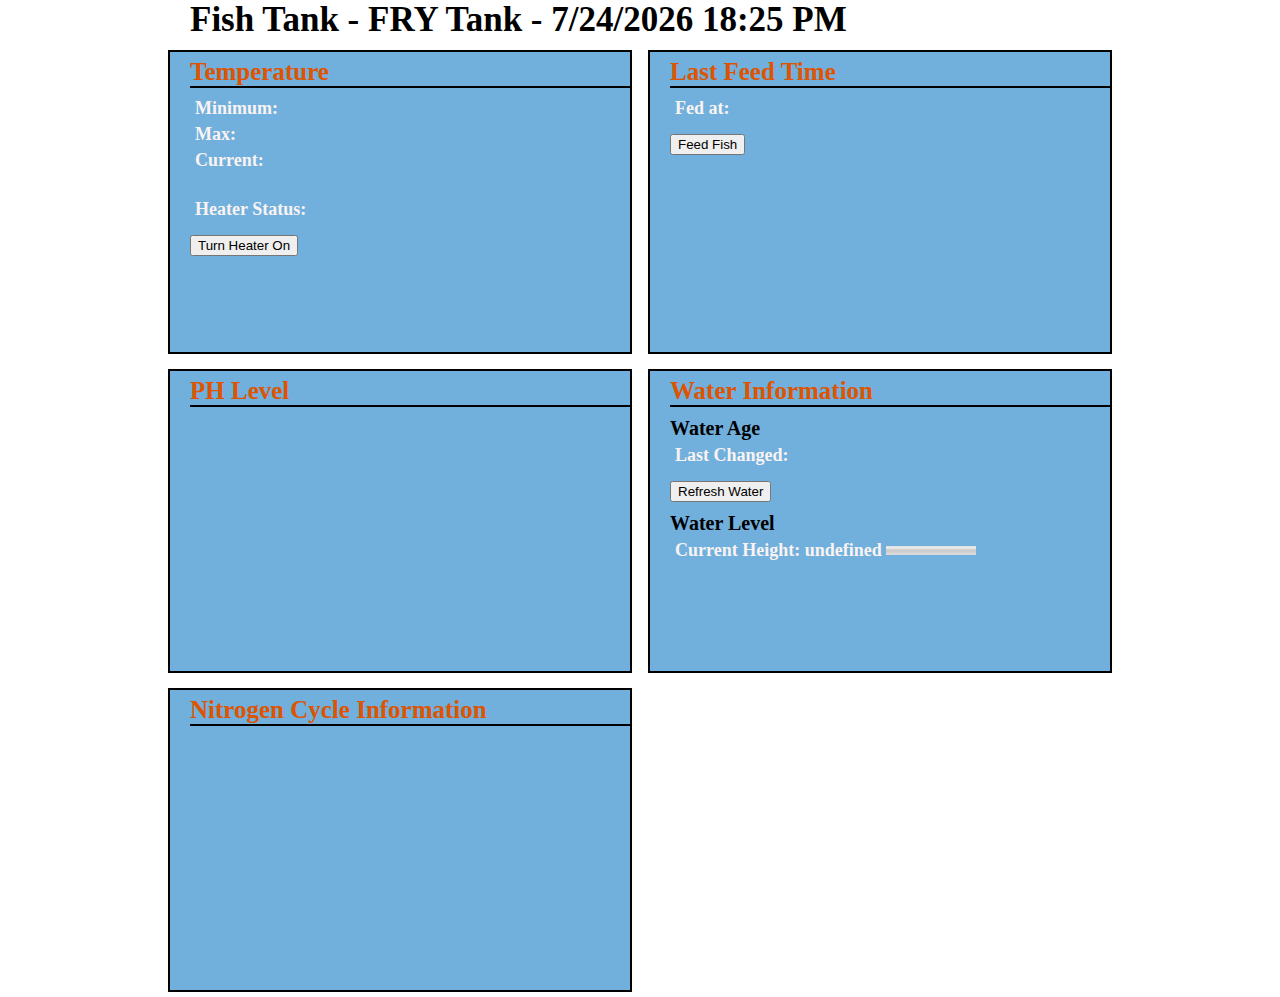
<file: Fish Tank/index.html>
<!doctype html>

<html>
	<head>
		<title>Fish Tank Status Page</title>
		

		<link type="text/css" rel="stylesheet" href="./css/reset.css">
		<link type="text/css" rel="stylesheet" href="./css/960_12_col.css">
		<link type="text/css" rel="stylesheet" href="./css/style.css">
		
<!--		<META HTTP-EQUIV="REFRESH" CONTENT="5">-->  
		<script type="text/javascript" src="http://172.16.10.60/something.js"></script> <!-- REAL TANK -->
<!--		<script type="text/javascript" src="./local.js"></script> <!-- Fake Tank -->
		
		
		
		<script type="text/javascript">
			//Global Varables, Write these from the Arduino
//			var refreshing;						//Boolean Value. Is the tank currently refreshing water
//			var refresh_progress;			    //IF it is refreshing this value is a % that it is complete
//			var heater;							//Boolean Value value. Is the heater on or off.
//			var min_temp;						//Lowest the temperature in F has been since last reset.
//			var max_temp;						//Highest the temperature in F has been since last reset.
//			var current_temp;					//Current Temp of tank in F.

			var url = "http://172.16.10.60";	//WHERE IS THE TANK
			var tank_name = "FRY Tank";			//Name of the Tank we're watching.
			var last_water_refresh;				//Date the water was last changed

			function heating(status, alerter){
				if (status == true){
					document.getElementById('heaton').style.display = 'none';
					document.getElementById('heatoff').style.display = 'inline-block';
					
					if (alerter == true){
						post("heater", "on");
						alert('Heater is turning on, Please Wait!');
					}	
				}
				
				if (status == false){
					document.getElementById('heaton').style.display = 'inline-block';
					document.getElementById('heatoff').style.display = 'none';
					
					if (alerter == true){
						post("heater", "off");
						alert('Heater is turning off, Please Wait!')
					}
				}
			}
			
			function header(){
				var current_time = new Date();
				var month = current_time.getMonth() + 1;
				var minutes = current_time.getMinutes();
				
				if (minutes < 10){
					minutes = "0" + minutes;
				}

				document.write(window.tank_name + " - ");
				document.write(month + "/" + current_time.getDate() + "/" + current_time.getFullYear() +" ");
				document.write(current_time.getHours() + ":" + minutes + " ");
				
				if(current_time.getHours() > 11){
					document.write("PM");
				} 
				else {
					document.write("AM");
				}
			}
			
			function update(){
				heating(heater, false);
				
				if (refreshing == true){
					document.getElementById('refreshing').style.display = 'inline-block';		
				}
				
				document.getElementById("waterlvl").setAttribute("value", water_level);
			}
			
			function progressBar(){
				document.write("<progress value=" + window.refresh_progress + " max='100' id='refreshing'></progress>");
			}	
			
			function waterlevel(){
				document.write(window.water_level + " ");	
			}
			
			function fedat(){
				document.write(last_feed_time[0] + "/");
				document.write(last_feed_time[1] + "/");
				document.write(last_feed_time[2] + " ");
				document.write(last_feed_time[3] + ":");
				document.write(last_feed_time[4] + ":");
				document.write(last_feed_time[5])
			}
			
			function waterat(){
				document.write(last_water_refresh[0] + "/");
				document.write(last_water_refresh[1] + "/");
				document.write(last_water_refresh[2] + " ");
				document.write(last_water_refresh[3] + ":");
				document.write(last_water_refresh[4] + ":");
				document.write(last_water_refresh[5]);
			}
			
			function booltostatus(a){
				if(a){
					document.write("On");
				}
				
				else{
					document.write("Off");
				}
			}
			
			function post(command, atrib){
				var form = document.createElement("form");
				form.setAttribute("method", "post");
				form.setAttribute("action", url);
				
				var hiddenField = document.createElement("input");
				
				hiddenField.setAttribute("type", "hidden");
				hiddenField.setAttribute("name", command);
				hiddenField.setAttribute("value", atrib);
				form.appendChild(hiddenField);
				
				document.body.appendChild(form);
				form.submit();
			}
			
		</script>
		
		<META HTTP-EQUIV="Pragma" CONTENT="no-cache">
		<META HTTP-EQUIV="Expires" CONTENT="-1">
		
	</head>

	<body>
		<div class="container_12">
			<div class="grid_12">
				<h1>Fish Tank - <script type="text/javascript">header();</script> </h1>
			</div>	
			
			<div class="grid_6" id="temp">
				<h2>Temperature</h2>
					<h6>Minimum: <script>document.write(min_temp)</script></h6>
					<h6>Max: <script>document.write(max_temp)</script></h6>
					<h6>Current: <script>document.write(current_temp)</script></h6>
					<br />
					<h6>Heater Status: <script>booltostatus(heater)</script></h6>

					<button type="button" onclick="heating(true, true)" id="heaton">Turn Heater On</button> 
					<button type="button" onclick="heating(false, true)" id="heatoff">Turn Heater Off</button>
				
					
			</div>

			<div class="grid_6" id="food">
				<h2>Last Feed Time</h2>
					<h6>Fed at: <script type="text/javascript">fedat();</script></h6>
					<button type="button" onclick="alert('Yumm Yumm Food time!')">Feed Fish</button> 
					
			</div>
			
			<div class="grid_6" id="ph">
				<h2>PH Level</h2>	
			</div>
			
			<div class="grid_6" id="water">
				<h2>Water Information</h2>
					<h3>Water Age</h3>
						<h6>Last Changed: <script type="text/javascript">waterat();</script></h6>
						<button type="button" onclick="alert('Refresh Cycle now Active!')">Refresh Water</button>
						<script type="text/javascript">progressBar();</script>
						
						
		
					<h3>Water Level</h3>
						<h6>Current Height: <script type="text/javascript">waterlevel();</script> <meter max="12.5" id="waterlvl"></meter></h6>
			</div>
			
			<div class="grid_6 alpha omega" id="nitro">
				<h2>Nitrogen Cycle Information</h2>	
			</div>
			
		</div>
	
		
		<script type="text/javascript">update();</script> <!-- Takes care of hidding things we don't need -->
		
		
	
		
		
		
	
		
	</body>
</html>
</file>
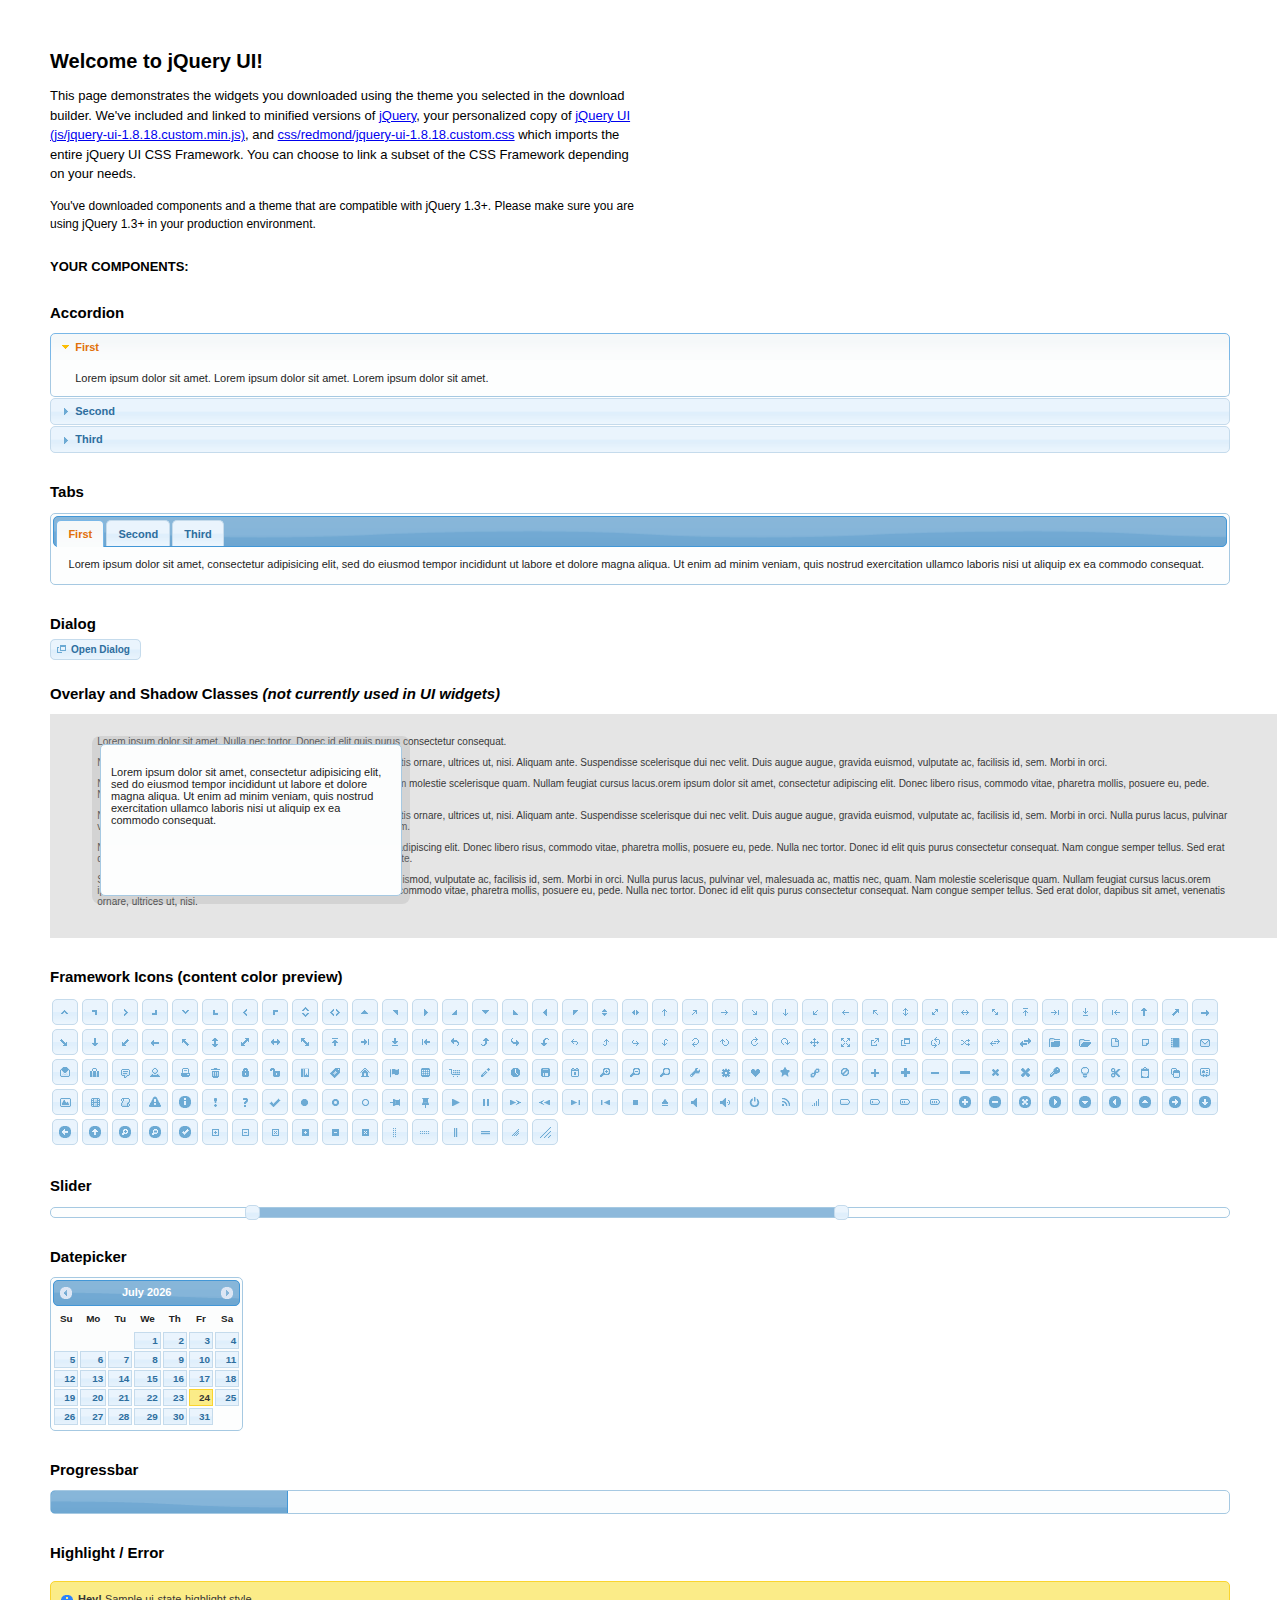
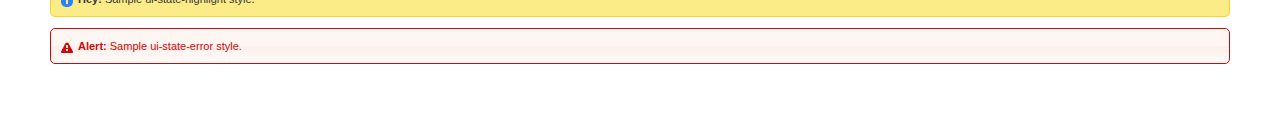
<file: Web Projects/Jquery-ui demo/index.html>
<!DOCTYPE html>
<html>
	<head>
		<meta http-equiv="Content-Type" content="text/html; charset=iso-8859-1" />
		<title>Jquery Demo</title>
		<link type="text/css" href="css/redmond/jquery-ui-1.8.18.custom.css" rel="stylesheet" />	
		<script type="text/javascript" src="js/jquery-1.7.1.min.js"></script>
		<script type="text/javascript" src="js/jquery-ui-1.8.18.custom.min.js"></script>
		<script type="text/javascript">
			$(function(){

				// Accordion
				$("#accordion").accordion({ header: "h3" });
	
				// Tabs
				$('#tabs').tabs();
	

				// Dialog			
				$('#dialog').dialog({
					autoOpen: false,
					width: 600,
					buttons: {
						"Ok": function() { 
							$(this).dialog("close"); 
						}, 
						"Cancel": function() { 
							$(this).dialog("close"); 
						} 
					}
				});
				
				// Dialog Link
				$('#dialog_link').click(function(){
					$('#dialog').dialog('open');
					return false;
				});

				// Datepicker
				$('#datepicker').datepicker({
					inline: true
				});
				
				// Slider
				$('#slider').slider({
					range: true,
					values: [17, 67]
				});
				
				// Progressbar
				$("#progressbar").progressbar({
					value: 20 
				});
				
				//hover states on the static widgets
				$('#dialog_link, ul#icons li').hover(
					function() { $(this).addClass('ui-state-hover'); }, 
					function() { $(this).removeClass('ui-state-hover'); }
				);
				
			});
		</script>
		<style type="text/css">
			/*demo page css*/
			body{ font: 62.5% "Trebuchet MS", sans-serif; margin: 50px;}
			.demoHeaders { margin-top: 2em; }
			#dialog_link {padding: .4em 1em .4em 20px;text-decoration: none;position: relative;}
			#dialog_link span.ui-icon {margin: 0 5px 0 0;position: absolute;left: .2em;top: 50%;margin-top: -8px;}
			ul#icons {margin: 0; padding: 0;}
			ul#icons li {margin: 2px; position: relative; padding: 4px 0; cursor: pointer; float: left;  list-style: none;}
			ul#icons span.ui-icon {float: left; margin: 0 4px;}
		</style>	
	</head>
	<body>
	<h1>Welcome to jQuery UI!</h1>
	<p style="font-size: 1.3em; line-height: 1.5; margin: 1em 0; width: 50%;">This page demonstrates the widgets you downloaded using the theme you selected in the download builder. We've included and linked to minified versions of <a href="js/jquery-1.7.1.min.js">jQuery</a>, your personalized copy of <a href="js/jquery-ui-1.8.18.custom.min.js">jQuery UI (js/jquery-ui-1.8.18.custom.min.js)</a>, and <a href="css/redmond/jquery-ui-1.8.18.custom.css">css/redmond/jquery-ui-1.8.18.custom.css</a> which imports the entire jQuery UI CSS Framework. You can choose to link a subset of the CSS Framework depending on your needs. </p>
	<p style="font-size: 1.2em; line-height: 1.5; margin: 1em 0; width: 50%;">You've downloaded components and a theme that are compatible with jQuery 1.3+. Please make sure you are using jQuery 1.3+ in your production environment.</p>	

	<p style="font-weight: bold; margin: 2em 0 1em; font-size: 1.3em;">YOUR COMPONENTS:</p>
		
		<!-- Accordion -->
		<h2 class="demoHeaders">Accordion</h2>
		<div id="accordion">
			<div>
				<h3><a href="#">First</a></h3>
				<div>Lorem ipsum dolor sit amet. Lorem ipsum dolor sit amet. Lorem ipsum dolor sit amet.</div>
			</div>
			<div>
				<h3><a href="#">Second</a></h3>
				<div>Phasellus mattis tincidunt nibh.</div>
			</div>
			<div>
				<h3><a href="#">Third</a></h3>
				<div>Nam dui erat, auctor a, dignissim quis.</div>
			</div>
		</div>
	
		<!-- Tabs -->
		<h2 class="demoHeaders">Tabs</h2>
		<div id="tabs">
			<ul>
				<li><a href="#tabs-1">First</a></li>
				<li><a href="#tabs-2">Second</a></li>
				<li><a href="#tabs-3">Third</a></li>
			</ul>
			<div id="tabs-1">Lorem ipsum dolor sit amet, consectetur adipisicing elit, sed do eiusmod tempor incididunt ut labore et dolore magna aliqua. Ut enim ad minim veniam, quis nostrud exercitation ullamco laboris nisi ut aliquip ex ea commodo consequat.</div>
			<div id="tabs-2">Phasellus mattis tincidunt nibh. Cras orci urna, blandit id, pretium vel, aliquet ornare, felis. Maecenas scelerisque sem non nisl. Fusce sed lorem in enim dictum bibendum.</div>
			<div id="tabs-3">Nam dui erat, auctor a, dignissim quis, sollicitudin eu, felis. Pellentesque nisi urna, interdum eget, sagittis et, consequat vestibulum, lacus. Mauris porttitor ullamcorper augue.</div>
		</div>
	
		<!-- Dialog NOTE: Dialog is not generated by UI in this demo so it can be visually styled in themeroller-->
		<h2 class="demoHeaders">Dialog</h2>
		<p><a href="#" id="dialog_link" class="ui-state-default ui-corner-all"><span class="ui-icon ui-icon-newwin"></span>Open Dialog</a></p>
		
		
		<h2 class="demoHeaders">Overlay and Shadow Classes <em>(not currently used in UI widgets)</em></h2>
		<div style="position: relative; width: 96%; height: 200px; padding:1% 4%; overflow:hidden;" class="fakewindowcontain">
			<p>Lorem ipsum dolor sit amet,  Nulla nec tortor. Donec id elit quis purus consectetur consequat. </p><p>Nam congue semper tellus. Sed erat dolor, dapibus sit amet, venenatis ornare, ultrices ut, nisi. Aliquam ante. Suspendisse scelerisque dui nec velit. Duis augue augue, gravida euismod, vulputate ac, facilisis id, sem. Morbi in orci. </p><p>Nulla purus lacus, pulvinar vel, malesuada ac, mattis nec, quam. Nam molestie scelerisque quam. Nullam feugiat cursus lacus.orem ipsum dolor sit amet, consectetur adipiscing elit. Donec libero risus, commodo vitae, pharetra mollis, posuere eu, pede. Nulla nec tortor. Donec id elit quis purus consectetur consequat. </p><p>Nam congue semper tellus. Sed erat dolor, dapibus sit amet, venenatis ornare, ultrices ut, nisi. Aliquam ante. Suspendisse scelerisque dui nec velit. Duis augue augue, gravida euismod, vulputate ac, facilisis id, sem. Morbi in orci. Nulla purus lacus, pulvinar vel, malesuada ac, mattis nec, quam. Nam molestie scelerisque quam. </p><p>Nullam feugiat cursus lacus.orem ipsum dolor sit amet, consectetur adipiscing elit. Donec libero risus, commodo vitae, pharetra mollis, posuere eu, pede. Nulla nec tortor. Donec id elit quis purus consectetur consequat. Nam congue semper tellus. Sed erat dolor, dapibus sit amet, venenatis ornare, ultrices ut, nisi. Aliquam ante. </p><p>Suspendisse scelerisque dui nec velit. Duis augue augue, gravida euismod, vulputate ac, facilisis id, sem. Morbi in orci. Nulla purus lacus, pulvinar vel, malesuada ac, mattis nec, quam. Nam molestie scelerisque quam. Nullam feugiat cursus lacus.orem ipsum dolor sit amet, consectetur adipiscing elit. Donec libero risus, commodo vitae, pharetra mollis, posuere eu, pede. Nulla nec tortor. Donec id elit quis purus consectetur consequat. Nam congue semper tellus. Sed erat dolor, dapibus sit amet, venenatis ornare, ultrices ut, nisi. </p>
			
			<!-- ui-dialog -->
			<div class="ui-overlay"><div class="ui-widget-overlay"></div><div class="ui-widget-shadow ui-corner-all" style="width: 302px; height: 152px; position: absolute; left: 50px; top: 30px;"></div></div>
			<div style="position: absolute; width: 280px; height: 130px;left: 50px; top: 30px; padding: 10px;" class="ui-widget ui-widget-content ui-corner-all">
				<div class="ui-dialog-content ui-widget-content" style="background: none; border: 0;">
					<p>Lorem ipsum dolor sit amet, consectetur adipisicing elit, sed do eiusmod tempor incididunt ut labore et dolore magna aliqua. Ut enim ad minim veniam, quis nostrud exercitation ullamco laboris nisi ut aliquip ex ea commodo consequat.</p>
				</div>
			</div>
		
		</div>

		
		<!-- ui-dialog -->
		<div id="dialog" title="Dialog Title">
			<p>Lorem ipsum dolor sit amet, consectetur adipisicing elit, sed do eiusmod tempor incididunt ut labore et dolore magna aliqua. Ut enim ad minim veniam, quis nostrud exercitation ullamco laboris nisi ut aliquip ex ea commodo consequat.</p>
		</div>
			
				
				
		<h2 class="demoHeaders">Framework Icons (content color preview)</h2>
		<ul id="icons" class="ui-widget ui-helper-clearfix">
		
		<li class="ui-state-default ui-corner-all" title=".ui-icon-carat-1-n"><span class="ui-icon ui-icon-carat-1-n"></span></li>
		<li class="ui-state-default ui-corner-all" title=".ui-icon-carat-1-ne"><span class="ui-icon ui-icon-carat-1-ne"></span></li>
		<li class="ui-state-default ui-corner-all" title=".ui-icon-carat-1-e"><span class="ui-icon ui-icon-carat-1-e"></span></li>
		
		<li class="ui-state-default ui-corner-all" title=".ui-icon-carat-1-se"><span class="ui-icon ui-icon-carat-1-se"></span></li>
		<li class="ui-state-default ui-corner-all" title=".ui-icon-carat-1-s"><span class="ui-icon ui-icon-carat-1-s"></span></li>
		<li class="ui-state-default ui-corner-all" title=".ui-icon-carat-1-sw"><span class="ui-icon ui-icon-carat-1-sw"></span></li>
		<li class="ui-state-default ui-corner-all" title=".ui-icon-carat-1-w"><span class="ui-icon ui-icon-carat-1-w"></span></li>
		<li class="ui-state-default ui-corner-all" title=".ui-icon-carat-1-nw"><span class="ui-icon ui-icon-carat-1-nw"></span></li>
		<li class="ui-state-default ui-corner-all" title=".ui-icon-carat-2-n-s"><span class="ui-icon ui-icon-carat-2-n-s"></span></li>
		<li class="ui-state-default ui-corner-all" title=".ui-icon-carat-2-e-w"><span class="ui-icon ui-icon-carat-2-e-w"></span></li>
		<li class="ui-state-default ui-corner-all" title=".ui-icon-triangle-1-n"><span class="ui-icon ui-icon-triangle-1-n"></span></li>
		<li class="ui-state-default ui-corner-all" title=".ui-icon-triangle-1-ne"><span class="ui-icon ui-icon-triangle-1-ne"></span></li>
		
		<li class="ui-state-default ui-corner-all" title=".ui-icon-triangle-1-e"><span class="ui-icon ui-icon-triangle-1-e"></span></li>
		<li class="ui-state-default ui-corner-all" title=".ui-icon-triangle-1-se"><span class="ui-icon ui-icon-triangle-1-se"></span></li>
		<li class="ui-state-default ui-corner-all" title=".ui-icon-triangle-1-s"><span class="ui-icon ui-icon-triangle-1-s"></span></li>
		<li class="ui-state-default ui-corner-all" title=".ui-icon-triangle-1-sw"><span class="ui-icon ui-icon-triangle-1-sw"></span></li>
		<li class="ui-state-default ui-corner-all" title=".ui-icon-triangle-1-w"><span class="ui-icon ui-icon-triangle-1-w"></span></li>
		<li class="ui-state-default ui-corner-all" title=".ui-icon-triangle-1-nw"><span class="ui-icon ui-icon-triangle-1-nw"></span></li>
		<li class="ui-state-default ui-corner-all" title=".ui-icon-triangle-2-n-s"><span class="ui-icon ui-icon-triangle-2-n-s"></span></li>
		<li class="ui-state-default ui-corner-all" title=".ui-icon-triangle-2-e-w"><span class="ui-icon ui-icon-triangle-2-e-w"></span></li>
		<li class="ui-state-default ui-corner-all" title=".ui-icon-arrow-1-n"><span class="ui-icon ui-icon-arrow-1-n"></span></li>
		
		<li class="ui-state-default ui-corner-all" title=".ui-icon-arrow-1-ne"><span class="ui-icon ui-icon-arrow-1-ne"></span></li>
		<li class="ui-state-default ui-corner-all" title=".ui-icon-arrow-1-e"><span class="ui-icon ui-icon-arrow-1-e"></span></li>
		<li class="ui-state-default ui-corner-all" title=".ui-icon-arrow-1-se"><span class="ui-icon ui-icon-arrow-1-se"></span></li>
		<li class="ui-state-default ui-corner-all" title=".ui-icon-arrow-1-s"><span class="ui-icon ui-icon-arrow-1-s"></span></li>
		<li class="ui-state-default ui-corner-all" title=".ui-icon-arrow-1-sw"><span class="ui-icon ui-icon-arrow-1-sw"></span></li>
		<li class="ui-state-default ui-corner-all" title=".ui-icon-arrow-1-w"><span class="ui-icon ui-icon-arrow-1-w"></span></li>
		<li class="ui-state-default ui-corner-all" title=".ui-icon-arrow-1-nw"><span class="ui-icon ui-icon-arrow-1-nw"></span></li>
		<li class="ui-state-default ui-corner-all" title=".ui-icon-arrow-2-n-s"><span class="ui-icon ui-icon-arrow-2-n-s"></span></li>
		<li class="ui-state-default ui-corner-all" title=".ui-icon-arrow-2-ne-sw"><span class="ui-icon ui-icon-arrow-2-ne-sw"></span></li>
		
		<li class="ui-state-default ui-corner-all" title=".ui-icon-arrow-2-e-w"><span class="ui-icon ui-icon-arrow-2-e-w"></span></li>
		<li class="ui-state-default ui-corner-all" title=".ui-icon-arrow-2-se-nw"><span class="ui-icon ui-icon-arrow-2-se-nw"></span></li>
		<li class="ui-state-default ui-corner-all" title=".ui-icon-arrowstop-1-n"><span class="ui-icon ui-icon-arrowstop-1-n"></span></li>
		<li class="ui-state-default ui-corner-all" title=".ui-icon-arrowstop-1-e"><span class="ui-icon ui-icon-arrowstop-1-e"></span></li>
		<li class="ui-state-default ui-corner-all" title=".ui-icon-arrowstop-1-s"><span class="ui-icon ui-icon-arrowstop-1-s"></span></li>
		<li class="ui-state-default ui-corner-all" title=".ui-icon-arrowstop-1-w"><span class="ui-icon ui-icon-arrowstop-1-w"></span></li>
		<li class="ui-state-default ui-corner-all" title=".ui-icon-arrowthick-1-n"><span class="ui-icon ui-icon-arrowthick-1-n"></span></li>
		<li class="ui-state-default ui-corner-all" title=".ui-icon-arrowthick-1-ne"><span class="ui-icon ui-icon-arrowthick-1-ne"></span></li>
		<li class="ui-state-default ui-corner-all" title=".ui-icon-arrowthick-1-e"><span class="ui-icon ui-icon-arrowthick-1-e"></span></li>
		
		<li class="ui-state-default ui-corner-all" title=".ui-icon-arrowthick-1-se"><span class="ui-icon ui-icon-arrowthick-1-se"></span></li>
		<li class="ui-state-default ui-corner-all" title=".ui-icon-arrowthick-1-s"><span class="ui-icon ui-icon-arrowthick-1-s"></span></li>
		<li class="ui-state-default ui-corner-all" title=".ui-icon-arrowthick-1-sw"><span class="ui-icon ui-icon-arrowthick-1-sw"></span></li>
		<li class="ui-state-default ui-corner-all" title=".ui-icon-arrowthick-1-w"><span class="ui-icon ui-icon-arrowthick-1-w"></span></li>
		<li class="ui-state-default ui-corner-all" title=".ui-icon-arrowthick-1-nw"><span class="ui-icon ui-icon-arrowthick-1-nw"></span></li>
		<li class="ui-state-default ui-corner-all" title=".ui-icon-arrowthick-2-n-s"><span class="ui-icon ui-icon-arrowthick-2-n-s"></span></li>
		<li class="ui-state-default ui-corner-all" title=".ui-icon-arrowthick-2-ne-sw"><span class="ui-icon ui-icon-arrowthick-2-ne-sw"></span></li>
		<li class="ui-state-default ui-corner-all" title=".ui-icon-arrowthick-2-e-w"><span class="ui-icon ui-icon-arrowthick-2-e-w"></span></li>
		<li class="ui-state-default ui-corner-all" title=".ui-icon-arrowthick-2-se-nw"><span class="ui-icon ui-icon-arrowthick-2-se-nw"></span></li>
		
		<li class="ui-state-default ui-corner-all" title=".ui-icon-arrowthickstop-1-n"><span class="ui-icon ui-icon-arrowthickstop-1-n"></span></li>
		<li class="ui-state-default ui-corner-all" title=".ui-icon-arrowthickstop-1-e"><span class="ui-icon ui-icon-arrowthickstop-1-e"></span></li>
		<li class="ui-state-default ui-corner-all" title=".ui-icon-arrowthickstop-1-s"><span class="ui-icon ui-icon-arrowthickstop-1-s"></span></li>
		<li class="ui-state-default ui-corner-all" title=".ui-icon-arrowthickstop-1-w"><span class="ui-icon ui-icon-arrowthickstop-1-w"></span></li>
		<li class="ui-state-default ui-corner-all" title=".ui-icon-arrowreturnthick-1-w"><span class="ui-icon ui-icon-arrowreturnthick-1-w"></span></li>
		<li class="ui-state-default ui-corner-all" title=".ui-icon-arrowreturnthick-1-n"><span class="ui-icon ui-icon-arrowreturnthick-1-n"></span></li>
		<li class="ui-state-default ui-corner-all" title=".ui-icon-arrowreturnthick-1-e"><span class="ui-icon ui-icon-arrowreturnthick-1-e"></span></li>
		<li class="ui-state-default ui-corner-all" title=".ui-icon-arrowreturnthick-1-s"><span class="ui-icon ui-icon-arrowreturnthick-1-s"></span></li>
		<li class="ui-state-default ui-corner-all" title=".ui-icon-arrowreturn-1-w"><span class="ui-icon ui-icon-arrowreturn-1-w"></span></li>
		
		<li class="ui-state-default ui-corner-all" title=".ui-icon-arrowreturn-1-n"><span class="ui-icon ui-icon-arrowreturn-1-n"></span></li>
		<li class="ui-state-default ui-corner-all" title=".ui-icon-arrowreturn-1-e"><span class="ui-icon ui-icon-arrowreturn-1-e"></span></li>
		<li class="ui-state-default ui-corner-all" title=".ui-icon-arrowreturn-1-s"><span class="ui-icon ui-icon-arrowreturn-1-s"></span></li>
		<li class="ui-state-default ui-corner-all" title=".ui-icon-arrowrefresh-1-w"><span class="ui-icon ui-icon-arrowrefresh-1-w"></span></li>
		<li class="ui-state-default ui-corner-all" title=".ui-icon-arrowrefresh-1-n"><span class="ui-icon ui-icon-arrowrefresh-1-n"></span></li>
		<li class="ui-state-default ui-corner-all" title=".ui-icon-arrowrefresh-1-e"><span class="ui-icon ui-icon-arrowrefresh-1-e"></span></li>
		<li class="ui-state-default ui-corner-all" title=".ui-icon-arrowrefresh-1-s"><span class="ui-icon ui-icon-arrowrefresh-1-s"></span></li>
		<li class="ui-state-default ui-corner-all" title=".ui-icon-arrow-4"><span class="ui-icon ui-icon-arrow-4"></span></li>
		<li class="ui-state-default ui-corner-all" title=".ui-icon-arrow-4-diag"><span class="ui-icon ui-icon-arrow-4-diag"></span></li>
		
		<li class="ui-state-default ui-corner-all" title=".ui-icon-extlink"><span class="ui-icon ui-icon-extlink"></span></li>
		<li class="ui-state-default ui-corner-all" title=".ui-icon-newwin"><span class="ui-icon ui-icon-newwin"></span></li>
		<li class="ui-state-default ui-corner-all" title=".ui-icon-refresh"><span class="ui-icon ui-icon-refresh"></span></li>
		<li class="ui-state-default ui-corner-all" title=".ui-icon-shuffle"><span class="ui-icon ui-icon-shuffle"></span></li>
		<li class="ui-state-default ui-corner-all" title=".ui-icon-transfer-e-w"><span class="ui-icon ui-icon-transfer-e-w"></span></li>
		<li class="ui-state-default ui-corner-all" title=".ui-icon-transferthick-e-w"><span class="ui-icon ui-icon-transferthick-e-w"></span></li>
		<li class="ui-state-default ui-corner-all" title=".ui-icon-folder-collapsed"><span class="ui-icon ui-icon-folder-collapsed"></span></li>
		<li class="ui-state-default ui-corner-all" title=".ui-icon-folder-open"><span class="ui-icon ui-icon-folder-open"></span></li>
		<li class="ui-state-default ui-corner-all" title=".ui-icon-document"><span class="ui-icon ui-icon-document"></span></li>
		
		<li class="ui-state-default ui-corner-all" title=".ui-icon-document-b"><span class="ui-icon ui-icon-document-b"></span></li>
		<li class="ui-state-default ui-corner-all" title=".ui-icon-note"><span class="ui-icon ui-icon-note"></span></li>
		<li class="ui-state-default ui-corner-all" title=".ui-icon-mail-closed"><span class="ui-icon ui-icon-mail-closed"></span></li>
		<li class="ui-state-default ui-corner-all" title=".ui-icon-mail-open"><span class="ui-icon ui-icon-mail-open"></span></li>
		<li class="ui-state-default ui-corner-all" title=".ui-icon-suitcase"><span class="ui-icon ui-icon-suitcase"></span></li>
		<li class="ui-state-default ui-corner-all" title=".ui-icon-comment"><span class="ui-icon ui-icon-comment"></span></li>
		<li class="ui-state-default ui-corner-all" title=".ui-icon-person"><span class="ui-icon ui-icon-person"></span></li>
		<li class="ui-state-default ui-corner-all" title=".ui-icon-print"><span class="ui-icon ui-icon-print"></span></li>
		<li class="ui-state-default ui-corner-all" title=".ui-icon-trash"><span class="ui-icon ui-icon-trash"></span></li>
		
		<li class="ui-state-default ui-corner-all" title=".ui-icon-locked"><span class="ui-icon ui-icon-locked"></span></li>
		<li class="ui-state-default ui-corner-all" title=".ui-icon-unlocked"><span class="ui-icon ui-icon-unlocked"></span></li>
		<li class="ui-state-default ui-corner-all" title=".ui-icon-bookmark"><span class="ui-icon ui-icon-bookmark"></span></li>
		<li class="ui-state-default ui-corner-all" title=".ui-icon-tag"><span class="ui-icon ui-icon-tag"></span></li>
		<li class="ui-state-default ui-corner-all" title=".ui-icon-home"><span class="ui-icon ui-icon-home"></span></li>
		<li class="ui-state-default ui-corner-all" title=".ui-icon-flag"><span class="ui-icon ui-icon-flag"></span></li>
		<li class="ui-state-default ui-corner-all" title=".ui-icon-calculator"><span class="ui-icon ui-icon-calculator"></span></li>
		<li class="ui-state-default ui-corner-all" title=".ui-icon-cart"><span class="ui-icon ui-icon-cart"></span></li>
		<li class="ui-state-default ui-corner-all" title=".ui-icon-pencil"><span class="ui-icon ui-icon-pencil"></span></li>
		
		<li class="ui-state-default ui-corner-all" title=".ui-icon-clock"><span class="ui-icon ui-icon-clock"></span></li>
		<li class="ui-state-default ui-corner-all" title=".ui-icon-disk"><span class="ui-icon ui-icon-disk"></span></li>
		<li class="ui-state-default ui-corner-all" title=".ui-icon-calendar"><span class="ui-icon ui-icon-calendar"></span></li>
		<li class="ui-state-default ui-corner-all" title=".ui-icon-zoomin"><span class="ui-icon ui-icon-zoomin"></span></li>
		<li class="ui-state-default ui-corner-all" title=".ui-icon-zoomout"><span class="ui-icon ui-icon-zoomout"></span></li>
		<li class="ui-state-default ui-corner-all" title=".ui-icon-search"><span class="ui-icon ui-icon-search"></span></li>
		<li class="ui-state-default ui-corner-all" title=".ui-icon-wrench"><span class="ui-icon ui-icon-wrench"></span></li>
		<li class="ui-state-default ui-corner-all" title=".ui-icon-gear"><span class="ui-icon ui-icon-gear"></span></li>
		<li class="ui-state-default ui-corner-all" title=".ui-icon-heart"><span class="ui-icon ui-icon-heart"></span></li>
		
		<li class="ui-state-default ui-corner-all" title=".ui-icon-star"><span class="ui-icon ui-icon-star"></span></li>
		<li class="ui-state-default ui-corner-all" title=".ui-icon-link"><span class="ui-icon ui-icon-link"></span></li>
		<li class="ui-state-default ui-corner-all" title=".ui-icon-cancel"><span class="ui-icon ui-icon-cancel"></span></li>
		<li class="ui-state-default ui-corner-all" title=".ui-icon-plus"><span class="ui-icon ui-icon-plus"></span></li>
		<li class="ui-state-default ui-corner-all" title=".ui-icon-plusthick"><span class="ui-icon ui-icon-plusthick"></span></li>
		<li class="ui-state-default ui-corner-all" title=".ui-icon-minus"><span class="ui-icon ui-icon-minus"></span></li>
		<li class="ui-state-default ui-corner-all" title=".ui-icon-minusthick"><span class="ui-icon ui-icon-minusthick"></span></li>
		<li class="ui-state-default ui-corner-all" title=".ui-icon-close"><span class="ui-icon ui-icon-close"></span></li>
		<li class="ui-state-default ui-corner-all" title=".ui-icon-closethick"><span class="ui-icon ui-icon-closethick"></span></li>
		
		<li class="ui-state-default ui-corner-all" title=".ui-icon-key"><span class="ui-icon ui-icon-key"></span></li>
		<li class="ui-state-default ui-corner-all" title=".ui-icon-lightbulb"><span class="ui-icon ui-icon-lightbulb"></span></li>
		<li class="ui-state-default ui-corner-all" title=".ui-icon-scissors"><span class="ui-icon ui-icon-scissors"></span></li>
		<li class="ui-state-default ui-corner-all" title=".ui-icon-clipboard"><span class="ui-icon ui-icon-clipboard"></span></li>
		<li class="ui-state-default ui-corner-all" title=".ui-icon-copy"><span class="ui-icon ui-icon-copy"></span></li>
		<li class="ui-state-default ui-corner-all" title=".ui-icon-contact"><span class="ui-icon ui-icon-contact"></span></li>
		<li class="ui-state-default ui-corner-all" title=".ui-icon-image"><span class="ui-icon ui-icon-image"></span></li>
		<li class="ui-state-default ui-corner-all" title=".ui-icon-video"><span class="ui-icon ui-icon-video"></span></li>
		<li class="ui-state-default ui-corner-all" title=".ui-icon-script"><span class="ui-icon ui-icon-script"></span></li>
		<li class="ui-state-default ui-corner-all" title=".ui-icon-alert"><span class="ui-icon ui-icon-alert"></span></li>
		
		<li class="ui-state-default ui-corner-all" title=".ui-icon-info"><span class="ui-icon ui-icon-info"></span></li>
		<li class="ui-state-default ui-corner-all" title=".ui-icon-notice"><span class="ui-icon ui-icon-notice"></span></li>
		<li class="ui-state-default ui-corner-all" title=".ui-icon-help"><span class="ui-icon ui-icon-help"></span></li>
		<li class="ui-state-default ui-corner-all" title=".ui-icon-check"><span class="ui-icon ui-icon-check"></span></li>
		<li class="ui-state-default ui-corner-all" title=".ui-icon-bullet"><span class="ui-icon ui-icon-bullet"></span></li>
		<li class="ui-state-default ui-corner-all" title=".ui-icon-radio-off"><span class="ui-icon ui-icon-radio-off"></span></li>
		<li class="ui-state-default ui-corner-all" title=".ui-icon-radio-on"><span class="ui-icon ui-icon-radio-on"></span></li>
		<li class="ui-state-default ui-corner-all" title=".ui-icon-pin-w"><span class="ui-icon ui-icon-pin-w"></span></li>
		<li class="ui-state-default ui-corner-all" title=".ui-icon-pin-s"><span class="ui-icon ui-icon-pin-s"></span></li>
		<li class="ui-state-default ui-corner-all" title=".ui-icon-play"><span class="ui-icon ui-icon-play"></span></li>
		<li class="ui-state-default ui-corner-all" title=".ui-icon-pause"><span class="ui-icon ui-icon-pause"></span></li>
		
		<li class="ui-state-default ui-corner-all" title=".ui-icon-seek-next"><span class="ui-icon ui-icon-seek-next"></span></li>
		<li class="ui-state-default ui-corner-all" title=".ui-icon-seek-prev"><span class="ui-icon ui-icon-seek-prev"></span></li>
		<li class="ui-state-default ui-corner-all" title=".ui-icon-seek-end"><span class="ui-icon ui-icon-seek-end"></span></li>
		<li class="ui-state-default ui-corner-all" title=".ui-icon-seek-first"><span class="ui-icon ui-icon-seek-first"></span></li>
		<li class="ui-state-default ui-corner-all" title=".ui-icon-stop"><span class="ui-icon ui-icon-stop"></span></li>
		<li class="ui-state-default ui-corner-all" title=".ui-icon-eject"><span class="ui-icon ui-icon-eject"></span></li>
		<li class="ui-state-default ui-corner-all" title=".ui-icon-volume-off"><span class="ui-icon ui-icon-volume-off"></span></li>
		<li class="ui-state-default ui-corner-all" title=".ui-icon-volume-on"><span class="ui-icon ui-icon-volume-on"></span></li>
		<li class="ui-state-default ui-corner-all" title=".ui-icon-power"><span class="ui-icon ui-icon-power"></span></li>
		
		<li class="ui-state-default ui-corner-all" title=".ui-icon-signal-diag"><span class="ui-icon ui-icon-signal-diag"></span></li>
		<li class="ui-state-default ui-corner-all" title=".ui-icon-signal"><span class="ui-icon ui-icon-signal"></span></li>
		<li class="ui-state-default ui-corner-all" title=".ui-icon-battery-0"><span class="ui-icon ui-icon-battery-0"></span></li>
		<li class="ui-state-default ui-corner-all" title=".ui-icon-battery-1"><span class="ui-icon ui-icon-battery-1"></span></li>
		<li class="ui-state-default ui-corner-all" title=".ui-icon-battery-2"><span class="ui-icon ui-icon-battery-2"></span></li>
		<li class="ui-state-default ui-corner-all" title=".ui-icon-battery-3"><span class="ui-icon ui-icon-battery-3"></span></li>
		<li class="ui-state-default ui-corner-all" title=".ui-icon-circle-plus"><span class="ui-icon ui-icon-circle-plus"></span></li>
		<li class="ui-state-default ui-corner-all" title=".ui-icon-circle-minus"><span class="ui-icon ui-icon-circle-minus"></span></li>
		<li class="ui-state-default ui-corner-all" title=".ui-icon-circle-close"><span class="ui-icon ui-icon-circle-close"></span></li>
		
		<li class="ui-state-default ui-corner-all" title=".ui-icon-circle-triangle-e"><span class="ui-icon ui-icon-circle-triangle-e"></span></li>
		<li class="ui-state-default ui-corner-all" title=".ui-icon-circle-triangle-s"><span class="ui-icon ui-icon-circle-triangle-s"></span></li>
		<li class="ui-state-default ui-corner-all" title=".ui-icon-circle-triangle-w"><span class="ui-icon ui-icon-circle-triangle-w"></span></li>
		<li class="ui-state-default ui-corner-all" title=".ui-icon-circle-triangle-n"><span class="ui-icon ui-icon-circle-triangle-n"></span></li>
		<li class="ui-state-default ui-corner-all" title=".ui-icon-circle-arrow-e"><span class="ui-icon ui-icon-circle-arrow-e"></span></li>
		<li class="ui-state-default ui-corner-all" title=".ui-icon-circle-arrow-s"><span class="ui-icon ui-icon-circle-arrow-s"></span></li>
		<li class="ui-state-default ui-corner-all" title=".ui-icon-circle-arrow-w"><span class="ui-icon ui-icon-circle-arrow-w"></span></li>
		<li class="ui-state-default ui-corner-all" title=".ui-icon-circle-arrow-n"><span class="ui-icon ui-icon-circle-arrow-n"></span></li>
		<li class="ui-state-default ui-corner-all" title=".ui-icon-circle-zoomin"><span class="ui-icon ui-icon-circle-zoomin"></span></li>
		
		<li class="ui-state-default ui-corner-all" title=".ui-icon-circle-zoomout"><span class="ui-icon ui-icon-circle-zoomout"></span></li>
		<li class="ui-state-default ui-corner-all" title=".ui-icon-circle-check"><span class="ui-icon ui-icon-circle-check"></span></li>
		<li class="ui-state-default ui-corner-all" title=".ui-icon-circlesmall-plus"><span class="ui-icon ui-icon-circlesmall-plus"></span></li>
		<li class="ui-state-default ui-corner-all" title=".ui-icon-circlesmall-minus"><span class="ui-icon ui-icon-circlesmall-minus"></span></li>
		<li class="ui-state-default ui-corner-all" title=".ui-icon-circlesmall-close"><span class="ui-icon ui-icon-circlesmall-close"></span></li>
		<li class="ui-state-default ui-corner-all" title=".ui-icon-squaresmall-plus"><span class="ui-icon ui-icon-squaresmall-plus"></span></li>
		<li class="ui-state-default ui-corner-all" title=".ui-icon-squaresmall-minus"><span class="ui-icon ui-icon-squaresmall-minus"></span></li>
		<li class="ui-state-default ui-corner-all" title=".ui-icon-squaresmall-close"><span class="ui-icon ui-icon-squaresmall-close"></span></li>
		<li class="ui-state-default ui-corner-all" title=".ui-icon-grip-dotted-vertical"><span class="ui-icon ui-icon-grip-dotted-vertical"></span></li>
		
		<li class="ui-state-default ui-corner-all" title=".ui-icon-grip-dotted-horizontal"><span class="ui-icon ui-icon-grip-dotted-horizontal"></span></li>
		<li class="ui-state-default ui-corner-all" title=".ui-icon-grip-solid-vertical"><span class="ui-icon ui-icon-grip-solid-vertical"></span></li>
		<li class="ui-state-default ui-corner-all" title=".ui-icon-grip-solid-horizontal"><span class="ui-icon ui-icon-grip-solid-horizontal"></span></li>
		<li class="ui-state-default ui-corner-all" title=".ui-icon-gripsmall-diagonal-se"><span class="ui-icon ui-icon-gripsmall-diagonal-se"></span></li>
		<li class="ui-state-default ui-corner-all" title=".ui-icon-grip-diagonal-se"><span class="ui-icon ui-icon-grip-diagonal-se"></span></li>
		</ul>

	
		<!-- Slider -->
		<h2 class="demoHeaders">Slider</h2>
		<div id="slider"></div>
	
		<!-- Datepicker -->
		<h2 class="demoHeaders">Datepicker</h2>
		<div id="datepicker"></div>
	
		<!-- Progressbar -->
		<h2 class="demoHeaders">Progressbar</h2>	
		<div id="progressbar"></div>
			
		<!-- Highlight / Error -->
		<h2 class="demoHeaders">Highlight / Error</h2>
		<div class="ui-widget">
			<div class="ui-state-highlight ui-corner-all" style="margin-top: 20px; padding: 0 .7em;"> 
				<p><span class="ui-icon ui-icon-info" style="float: left; margin-right: .3em;"></span>
				<strong>Hey!</strong> Sample ui-state-highlight style.</p>
			</div>
		</div>
		<br/>
		<div class="ui-widget">
			<div class="ui-state-error ui-corner-all" style="padding: 0 .7em;"> 
				<p><span class="ui-icon ui-icon-alert" style="float: left; margin-right: .3em;"></span> 
				<strong>Alert:</strong> Sample ui-state-error style.</p>
			</div>
		</div>

	</body>
</html>
</file>
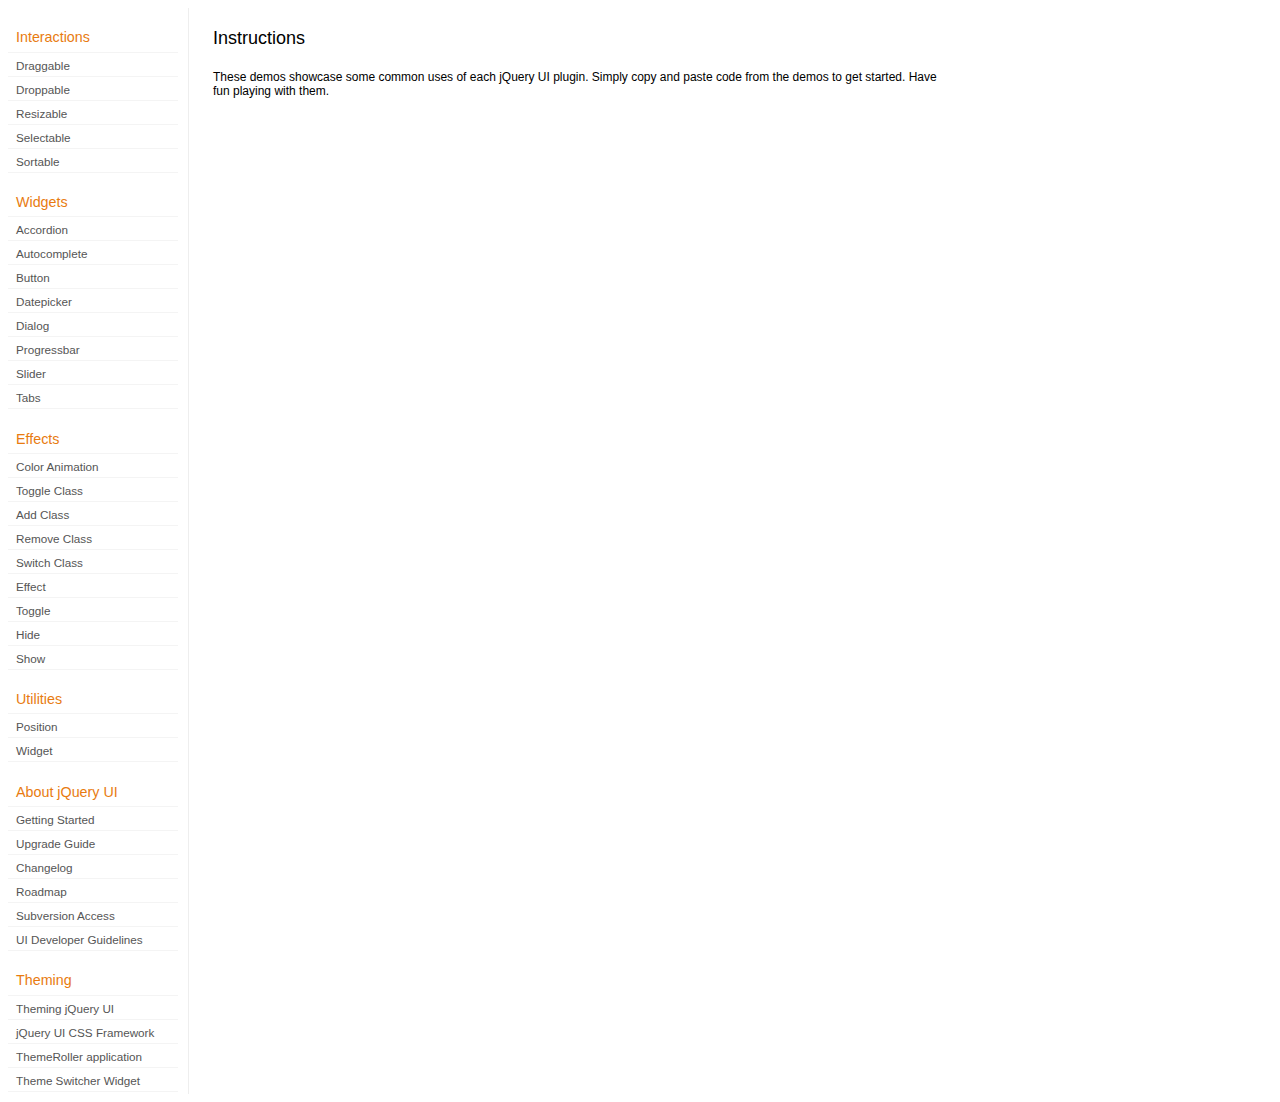
<file: Web Projects/Jquery-ui demo/development-bundle/demos/index.html>
<!DOCTYPE html>
<html lang="en">
<head>
	<meta charset="utf-8">
	<title>jQuery UI Demos</title>
	<link rel="stylesheet" href="../themes/base/jquery.ui.all.css">
	<link rel="stylesheet" href="demos.css">
	<script src="../jquery-1.7.1.js"></script>
	<script src="../external/jquery.bgiframe-2.1.2.js"></script>
	<script src="../ui/jquery.ui.core.js"></script>
	<script src="../ui/jquery.ui.widget.js"></script>
	<script src="../ui/jquery.ui.mouse.js"></script>
	<script src="../ui/jquery.ui.accordion.js"></script>
	<script src="../ui/jquery.ui.autocomplete.js"></script>
	<script src="../ui/jquery.ui.button.js"></script>
	<script src="../ui/jquery.ui.datepicker.js"></script>
	<script src="../ui/jquery.ui.dialog.js"></script>
	<script src="../ui/jquery.ui.draggable.js"></script>
	<script src="../ui/jquery.ui.droppable.js"></script>
	<script src="../ui/jquery.ui.position.js"></script>
	<script src="../ui/jquery.ui.progressbar.js"></script>
	<script src="../ui/jquery.ui.resizable.js"></script>
	<script src="../ui/jquery.ui.selectable.js"></script>
	<script src="../ui/jquery.ui.slider.js"></script>
	<script src="../ui/jquery.ui.sortable.js"></script>
	<script src="../ui/jquery.ui.tabs.js"></script>
	<script src="../ui/jquery.effects.core.js"></script>
	<script src="../ui/jquery.effects.blind.js"></script>
	<script src="../ui/jquery.effects.bounce.js"></script>
	<script src="../ui/jquery.effects.clip.js"></script>
	<script src="../ui/jquery.effects.drop.js"></script>
	<script src="../ui/jquery.effects.explode.js"></script>
	<script src="../ui/jquery.effects.fold.js"></script>
	<script src="../ui/jquery.effects.highlight.js"></script>
	<script src="../ui/jquery.effects.pulsate.js"></script>
	<script src="../ui/jquery.effects.scale.js"></script>
	<script src="../ui/jquery.effects.shake.js"></script>
	<script src="../ui/jquery.effects.slide.js"></script>
	<script src="../ui/jquery.effects.transfer.js"></script>
	<script src="../ui/i18n/jquery.ui.datepicker-af.js"></script>
	<script src="../ui/i18n/jquery.ui.datepicker-ar.js"></script>
	<script src="../ui/i18n/jquery.ui.datepicker-ar-DZ.js"></script>
	<script src="../ui/i18n/jquery.ui.datepicker-az.js"></script>
	<script src="../ui/i18n/jquery.ui.datepicker-bs.js"></script>
	<script src="../ui/i18n/jquery.ui.datepicker-bg.js"></script>
	<script src="../ui/i18n/jquery.ui.datepicker-ca.js"></script>
	<script src="../ui/i18n/jquery.ui.datepicker-cs.js"></script>
	<script src="../ui/i18n/jquery.ui.datepicker-cy-GB.js"></script>
	<script src="../ui/i18n/jquery.ui.datepicker-da.js"></script>
	<script src="../ui/i18n/jquery.ui.datepicker-de.js"></script>
	<script src="../ui/i18n/jquery.ui.datepicker-el.js"></script>
	<script src="../ui/i18n/jquery.ui.datepicker-en-AU.js"></script>
	<script src="../ui/i18n/jquery.ui.datepicker-en-GB.js"></script>
	<script src="../ui/i18n/jquery.ui.datepicker-en-NZ.js"></script>
	<script src="../ui/i18n/jquery.ui.datepicker-eo.js"></script>
	<script src="../ui/i18n/jquery.ui.datepicker-es.js"></script>
	<script src="../ui/i18n/jquery.ui.datepicker-et.js"></script>
	<script src="../ui/i18n/jquery.ui.datepicker-eu.js"></script>
	<script src="../ui/i18n/jquery.ui.datepicker-fa.js"></script>
	<script src="../ui/i18n/jquery.ui.datepicker-fi.js"></script>
	<script src="../ui/i18n/jquery.ui.datepicker-fo.js"></script>
	<script src="../ui/i18n/jquery.ui.datepicker-fr.js"></script>
	<script src="../ui/i18n/jquery.ui.datepicker-fr-CH.js"></script>
	<script src="../ui/i18n/jquery.ui.datepicker-gl.js"></script>
	<script src="../ui/i18n/jquery.ui.datepicker-he.js"></script>
	<script src="../ui/i18n/jquery.ui.datepicker-hi.js"></script>
	<script src="../ui/i18n/jquery.ui.datepicker-hr.js"></script>
	<script src="../ui/i18n/jquery.ui.datepicker-hu.js"></script>
	<script src="../ui/i18n/jquery.ui.datepicker-hy.js"></script>
	<script src="../ui/i18n/jquery.ui.datepicker-id.js"></script>
	<script src="../ui/i18n/jquery.ui.datepicker-is.js"></script>
	<script src="../ui/i18n/jquery.ui.datepicker-it.js"></script>
	<script src="../ui/i18n/jquery.ui.datepicker-ja.js"></script>
	<script src="../ui/i18n/jquery.ui.datepicker-kk.js"></script>
	<script src="../ui/i18n/jquery.ui.datepicker-km.js"></script>
	<script src="../ui/i18n/jquery.ui.datepicker-ko.js"></script>
	<script src="../ui/i18n/jquery.ui.datepicker-lb.js"></script>
	<script src="../ui/i18n/jquery.ui.datepicker-lt.js"></script>
	<script src="../ui/i18n/jquery.ui.datepicker-lv.js"></script>
	<script src="../ui/i18n/jquery.ui.datepicker-mk.js"></script>
	<script src="../ui/i18n/jquery.ui.datepicker-ml.js"></script>
	<script src="../ui/i18n/jquery.ui.datepicker-ms.js"></script>
	<script src="../ui/i18n/jquery.ui.datepicker-nl.js"></script>
	<script src="../ui/i18n/jquery.ui.datepicker-nl-BE.js"></script>
	<script src="../ui/i18n/jquery.ui.datepicker-no.js"></script>
	<script src="../ui/i18n/jquery.ui.datepicker-pl.js"></script>
	<script src="../ui/i18n/jquery.ui.datepicker-pt.js"></script>
	<script src="../ui/i18n/jquery.ui.datepicker-pt-BR.js"></script>
	<script src="../ui/i18n/jquery.ui.datepicker-rm.js"></script>
	<script src="../ui/i18n/jquery.ui.datepicker-ro.js"></script>
	<script src="../ui/i18n/jquery.ui.datepicker-ru.js"></script>
	<script src="../ui/i18n/jquery.ui.datepicker-sk.js"></script>
	<script src="../ui/i18n/jquery.ui.datepicker-sl.js"></script>
	<script src="../ui/i18n/jquery.ui.datepicker-sq.js"></script>
	<script src="../ui/i18n/jquery.ui.datepicker-sr.js"></script>
	<script src="../ui/i18n/jquery.ui.datepicker-sr-SR.js"></script>
	<script src="../ui/i18n/jquery.ui.datepicker-sv.js"></script>
	<script src="../ui/i18n/jquery.ui.datepicker-ta.js"></script>
	<script src="../ui/i18n/jquery.ui.datepicker-th.js"></script>
	<script src="../ui/i18n/jquery.ui.datepicker-tj.js"></script>
	<script src="../ui/i18n/jquery.ui.datepicker-tr.js"></script>
	<script src="../ui/i18n/jquery.ui.datepicker-uk.js"></script>
	<script src="../ui/i18n/jquery.ui.datepicker-vi.js"></script>
	<script src="../ui/i18n/jquery.ui.datepicker-zh-CN.js"></script>
	<script src="../ui/i18n/jquery.ui.datepicker-zh-HK.js"></script>
	<script src="../ui/i18n/jquery.ui.datepicker-zh-TW.js"></script>
	<script>
	$(function() {
		
		$('.left-nav a').click(function(ev) {
			window.location.hash = this.href.replace(/.+\/([^\/]+)\/index\.html/,'$1') + '|default';
			loadPage(this.href);
			$('.left-nav a.selected').removeClass('selected');
			$(this).addClass('selected');
			ev.preventDefault();
		});
		
		if (window.location.hash) {
			if (window.location.hash.indexOf('|') === -1) {
				window.location.hash += '|default';	
			}			
			var path = window.location.href.replace(/(index\.html)?#/,'');
			path = path.replace('\|','/') + '.html';
			loadPage(path);
		}		

		function loadPage(path) {			
			var section = path.replace(/\/[^\/]+\.html/,'');
			var header = section.replace(/.+\/([^\/]+)/,'$1').replace(/_/, ' ');
			
			$('td.normal div.normal')
				.empty()
				.append('<h4 class="demo-subheader">Functional demo:</h4>')
				.append('<h3 class="demo-header">'+ header +'</h3>')
				.append('<div id="demo-config"></div>')
				.find('#demo-config')
					.append('<div id="demo-frame"></div><div id="demo-config-menu"></div><div id="demo-link"><a class="demoWindowLink" href="#"><span class="ui-icon ui-icon-newwin"></span>Open demo in a new window</a></div>')
					.find('#demo-config-menu')
						.load(section + '/index.html .demos-nav', function() {
							$('#demo-config-menu a').each(function() {
								this.setAttribute('href', section + '/' + this.getAttribute('href').replace(/.+\/([^\/]+)/,'$1'));
								$(this).attr('target', 'demo-frame');
								$(this).click(function() {

									resetDemos();
									
									$(this).parents('ul').find('li').removeClass('demo-config-on');
									$(this).parent().addClass('demo-config-on');
									$('#demo-notes').fadeOut();

									//Set the hash to the actual page without ".html"
									window.location.hash = header + '|' + this.getAttribute('href').match((/\/([^\/\\]+)\.html/))[1];

									loadDemo(this.getAttribute('href'));

									return false;
								});
							});

							if (window.location.hash) {
								var demo = window.location.hash.split('|')[1];
								$('#demo-config-menu a').each(function(){
									if (this.href.indexOf(demo + '.html') !== -1) {
										$(this).parents('ul').find('li').removeClass('demo-config-on');
										$(this).parent().addClass('demo-config-on');									
										loadDemo(this.href);										
									}
								});
							}

							updateDemoNotes();
						})
					.end()
					.find('#demo-link a')
						.bind('click', function(ev){
							window.open(this.href);
							ev.preventDefault();
						})
					.end()
				.end()
			;
			
			resetDemos();
		}
				
		function loadDemo(path) {
			var directory = path.match(/([^\/]+)\/[^\/\.]+\.html$/)[1];
			$.get(path, function(data) {
				var source = data;
				data = data.replace(/<script.*>.*<\/script>/ig,""); // Remove script tags
				data = data.replace(/<\/?link.*>/ig,""); //Remove link tags
				data = data.replace(/<\/?html.*>/ig,""); //Remove html tag
				data = data.replace(/<\/?body.*>/ig,""); //Remove body tag
				data = data.replace(/<\/?head.*>/ig,""); //Remove head tag
				data = data.replace(/<\/?!doctype.*>/ig,""); //Remove doctype
				data = data.replace(/<title.*>.*<\/title>/ig,""); // Remove title tags
				data = data.replace(/((href|src)=["'])(?!(http|#))/ig, "$1" + directory + "/");

				$('#demo-style').remove();
				$('#demo-frame').empty().html(data);
				$('#demo-frame style').clone().appendTo('head').attr('id','demo-style');
				$('#demo-link a').attr('href', path);
				updateDemoNotes();
				updateDemoSource(source);
				
				if (/default.html$/.test(path)) {
					$.get("documentation/docs-" + path.match(/demos\/(.+)\//)[1] + ".html", function(html) {
						$("#demo-source").after(html);
						$("#widget-docs").tabs();
						$(".param-header").click(function() {
							$(this).parent().toggleClass("param-open").end().next().toggle();
						});
						$(".docs-list-header").each(function() {
							var header = $(this);
							var details = header.next().find(".param-details").hide();
							$("a:first", header).click(function() {
								details.show().parent().addClass("param-open");
								return false;
							});
							$("a:last", header).click(function() {
								details.hide().parent().removeClass("param-open");
								return false;
							});
						});
					}, "html" );
				}
			}, "html" );
		}

		function updateDemoNotes() {
			var notes = $('#demo-frame .demo-description');
			if ($('#demo-notes').length == 0) {
				$('<div id="demo-notes"></div>').insertAfter('#demo-config');
			}
			$('#demo-notes').hide().empty().html(notes.html());
			$('#demo-notes').show();
			notes.hide();
		}
		
		function updateDemoSource(source) {
			if ($('#demo-source').length == 0) {
				$('<div id="demo-source"><a href="#" class="source-closed">View Source</a><div><pre><code></code></pre></div></div>').insertAfter('#demo-notes');
				$('#demo-source').find(">a").click(function() {
					$(this).toggleClass("source-closed").toggleClass("source-open").next().toggle();
					return false;
				}).end().find(">div").hide();
			}
			var cleanedSource = source
				.replace('themes/base/jquery.ui.all.css', 'theme/jquery.ui.all.css')
				.replace(/\s*\x3Clink.*demos\x2Ecss.*\x3E\s*/, '\r\n\t')
				.replace(/\x2E\x2E\x2F\x2E\x2E\x2F/g, '');

			$('#demo-source code').empty().text(cleanedSource);
		}
		
		function resetDemos() {
			$.datepicker.setDefaults($.extend({showMonthAfterYear: false}, $.datepicker.regional['']));
			$(".ui-dialog-content").remove();			
		}
				
	});
	</script>
</head>
<body>

<table class="layout-grid" cellspacing="0" cellpadding="0">
	<tr>
		<td class="left-nav">
			<dl class="demos-nav">
				<dt>Interactions</dt>
					<dd><a href="draggable/index.html">Draggable</a></dd>
					<dd><a href="droppable/index.html">Droppable</a></dd>
					<dd><a href="resizable/index.html">Resizable</a></dd>
					<dd><a href="selectable/index.html">Selectable</a></dd>
					<dd><a href="sortable/index.html">Sortable</a></dd>
				<dt>Widgets</dt>
					<dd><a href="accordion/index.html">Accordion</a></dd>
					<dd><a href="autocomplete/index.html">Autocomplete</a></dd>
					<dd><a href="button/index.html">Button</a></dd>
					<dd><a href="datepicker/index.html">Datepicker</a></dd>
					<dd><a href="dialog/index.html">Dialog</a></dd>
					<dd><a href="progressbar/index.html">Progressbar</a></dd>
					<dd><a href="slider/index.html">Slider</a></dd>
					<dd><a href="tabs/index.html">Tabs</a></dd>
				<dt>Effects</dt>
					<dd><a href="animate/index.html">Color Animation</a></dd>
					<dd><a href="toggleClass/index.html">Toggle Class</a></dd>
					<dd><a href="addClass/index.html">Add Class</a></dd>
					<dd><a href="removeClass/index.html">Remove Class</a></dd>
					<dd><a href="switchClass/index.html">Switch Class</a></dd>
					<dd><a href="effect/index.html">Effect</a></dd>
					<dd><a href="toggle/index.html">Toggle</a></dd>
					<dd><a href="hide/index.html">Hide</a></dd>
					<dd><a href="show/index.html">Show</a></dd>
				<dt>Utilities</dt>
					<dd><a href="position/index.html">Position</a></dd>
					<dd><a href="widget/index.html">Widget</a></dd>
				<dt>About jQuery UI</dt>
					<dd><a href="http://jqueryui.com/docs/Getting_Started">Getting Started</a></dd>
					<dd><a href="http://jqueryui.com/docs/Upgrade_Guide">Upgrade Guide</a></dd>					
					<dd><a href="http://jqueryui.com/docs/Changelog">Changelog</a></dd>
					<dd><a href="http://jqueryui.com/docs/Roadmap">Roadmap</a></dd>
					<dd><a href="http://jqueryui.com/docs/Subversion">Subversion Access</a></dd>
					<dd><a href="http://jqueryui.com/docs/Developer_Guide">UI Developer Guidelines</a></dd>
				<dt>Theming</dt>
					<dd><a href="http://jqueryui.com/docs/Theming">Theming jQuery UI</a></dd>
					<dd><a href="http://jqueryui.com/docs/Theming/API">jQuery UI CSS Framework</a></dd>
					<dd><a href="http://jqueryui.com/docs/Theming/Themeroller">ThemeRoller application</a></dd>
					<dd><a href="http://jqueryui.com/docs/Theming/ThemeSwitcher">Theme Switcher Widget</a></dd>

			</dl>
		</td>
		<td class="normal">

			<div class="normal">

					<h3>Instructions</h3>
					<p>
						These demos showcase some common uses of each jQuery UI plugin. Simply copy and paste code from the demos to get started. Have fun playing with them.
					</p>
				
			</div>

		</td>
	</tr>
</table>
</body>
</html>
</file>
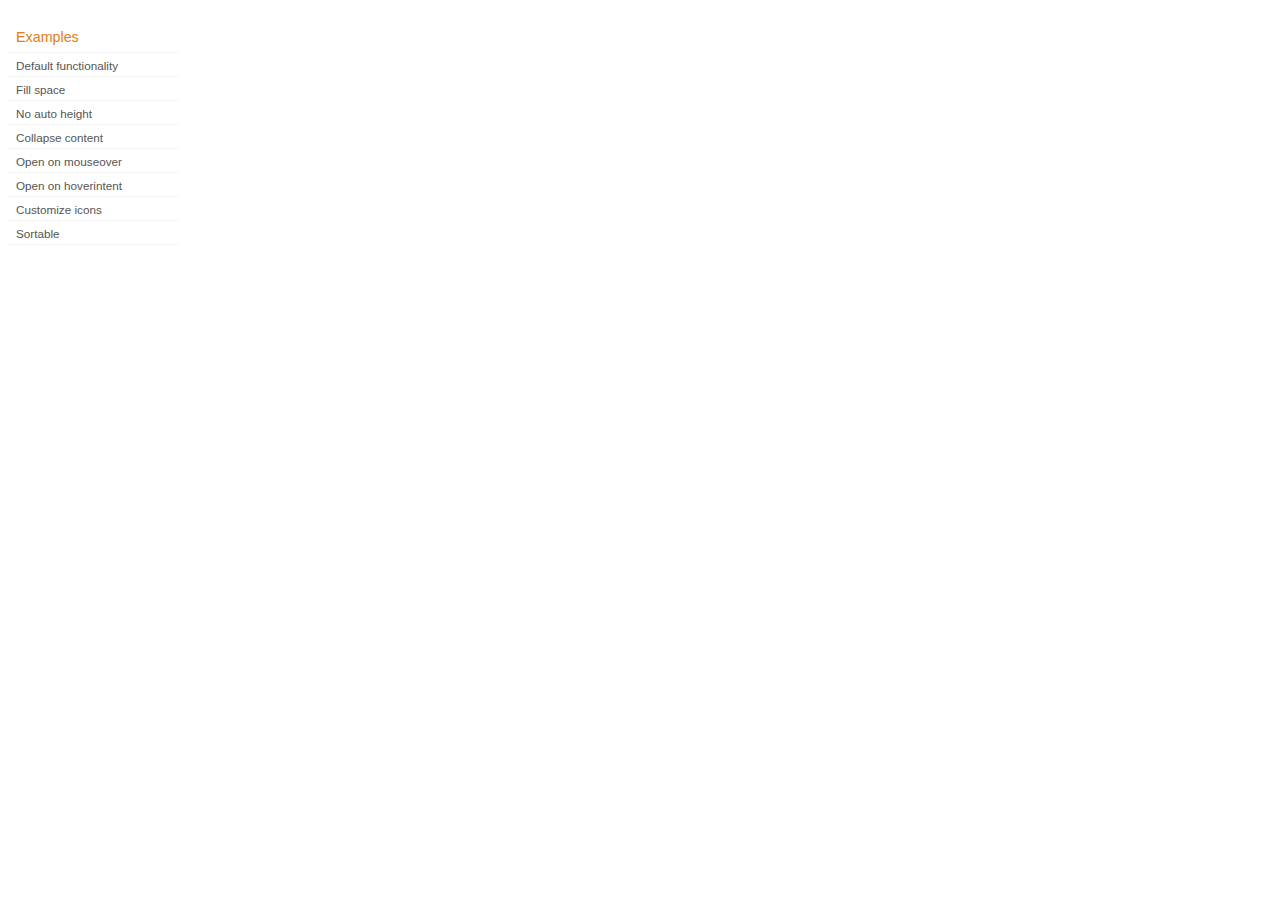
<file: Web Projects/Jquery-ui demo/development-bundle/demos/accordion/index.html>
<!DOCTYPE html>
<html lang="en">
<head>
	<meta charset="utf-8">
	<title>jQuery UI Accordion Demos</title>
	<link rel="stylesheet" href="../demos.css">
</head>
<body>

<div class="demos-nav">
	<h4>Examples</h4>
	<ul>
		<li class="demo-config-on"><a href="default.html">Default functionality</a></li>
		<li><a href="fillspace.html">Fill space</a></li>
		<li><a href="no-auto-height.html">No auto height</a></li>
		<li><a href="collapsible.html">Collapse content</a></li>
		<li><a href="mouseover.html">Open on mouseover</a></li>
		<li><a href="hoverintent.html">Open on hoverintent</a></li>
		<li><a href="custom-icons.html">Customize icons</a></li>
		<li><a href="sortable.html">Sortable</a></li>
	</ul>
</div>

</body>
</html>
</file>
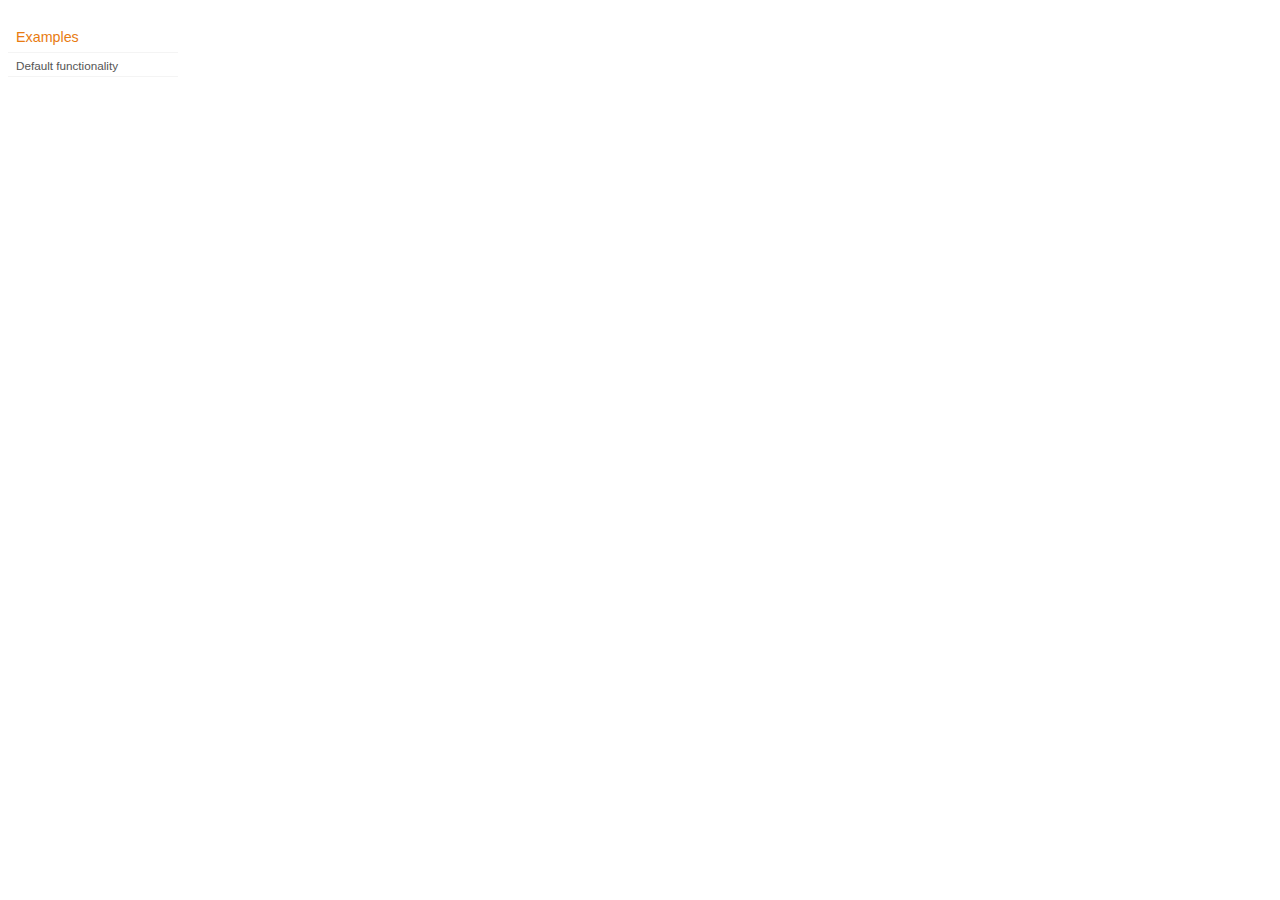
<file: Web Projects/Jquery-ui demo/development-bundle/demos/addClass/index.html>
<!DOCTYPE html>
<html lang="en">
<head>
	<meta charset="utf-8">
	<title>jQuery UI Effects Demos</title>
	<link rel="stylesheet" href="../demos.css">
</head>
<body>

<div class="demos-nav">
	<h4>Examples</h4>
	<ul>
		<li class="demo-config-on"><a href="default.html">Default functionality</a></li>
	</ul>
</div>

</body>
</html>
</file>
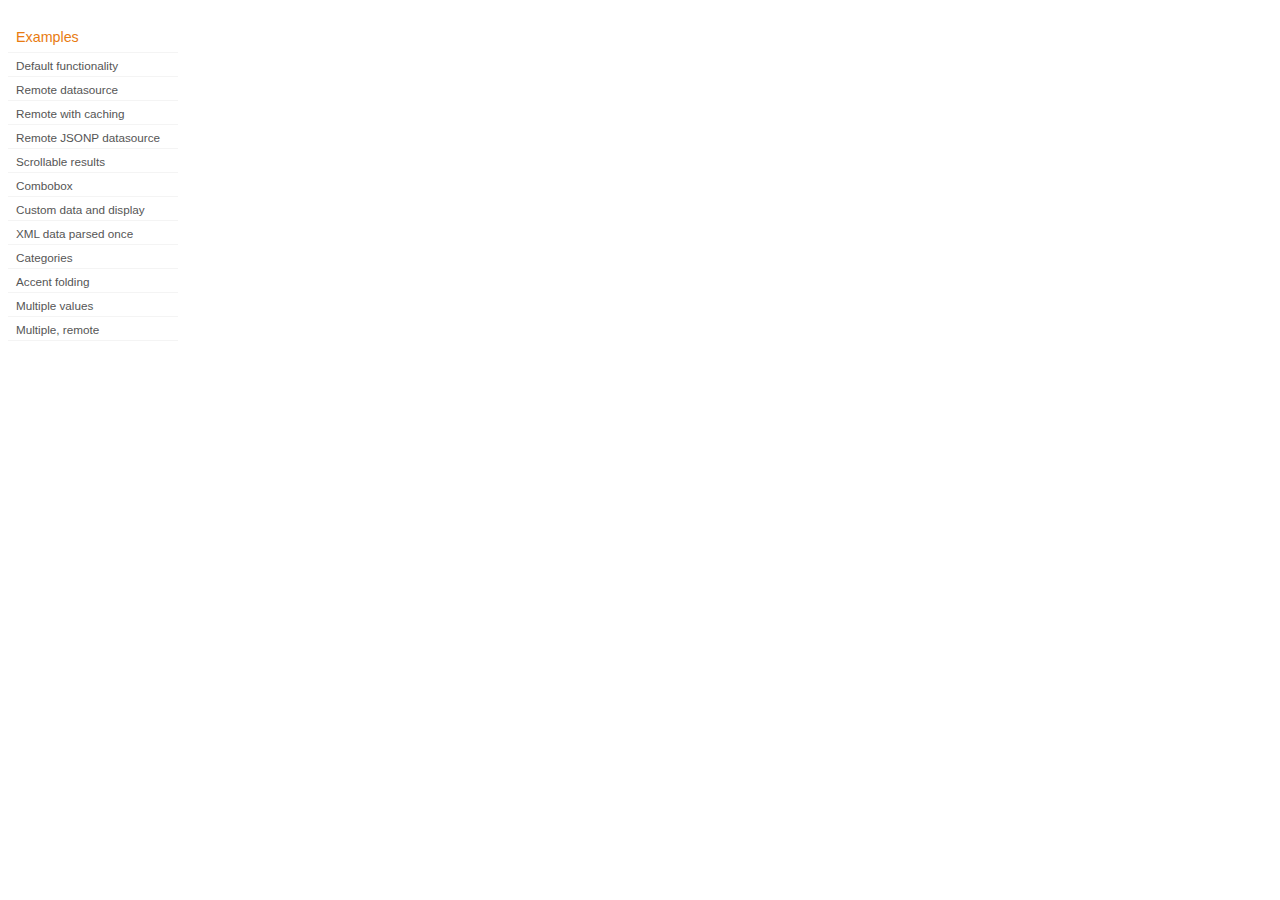
<file: Web Projects/Jquery-ui demo/development-bundle/demos/autocomplete/index.html>
<!DOCTYPE html>
<html lang="en">
<head>
	<meta charset="utf-8">
	<title>jQuery UI Autocomplete Demos</title>
	<link rel="stylesheet" href="../demos.css">
</head>
<body>
	<div class="demos-nav">
		<h4>Examples</h4>
		<ul>
			<li class="demo-config-on"><a href="default.html">Default functionality</a></li>
			<li><a href="remote.html">Remote datasource</a></li>
			<li><a href="remote-with-cache.html">Remote with caching</a></li>
			<li><a href="remote-jsonp.html">Remote JSONP datasource</a></li>
			<li><a href="maxheight.html">Scrollable results</a></li>
			<li><a href="combobox.html">Combobox</a></li>
			<li><a href="custom-data.html">Custom data and display</a></li>
			<li><a href="xml.html">XML data parsed once</a></li>
			<li><a href="categories.html">Categories</a></li>
			<li><a href="folding.html">Accent folding</a></li>
			<li><a href="multiple.html">Multiple values</a></li>
			<li><a href="multiple-remote.html">Multiple, remote</a></li>
		</ul>
	</div>
</body>
</html>
</file>
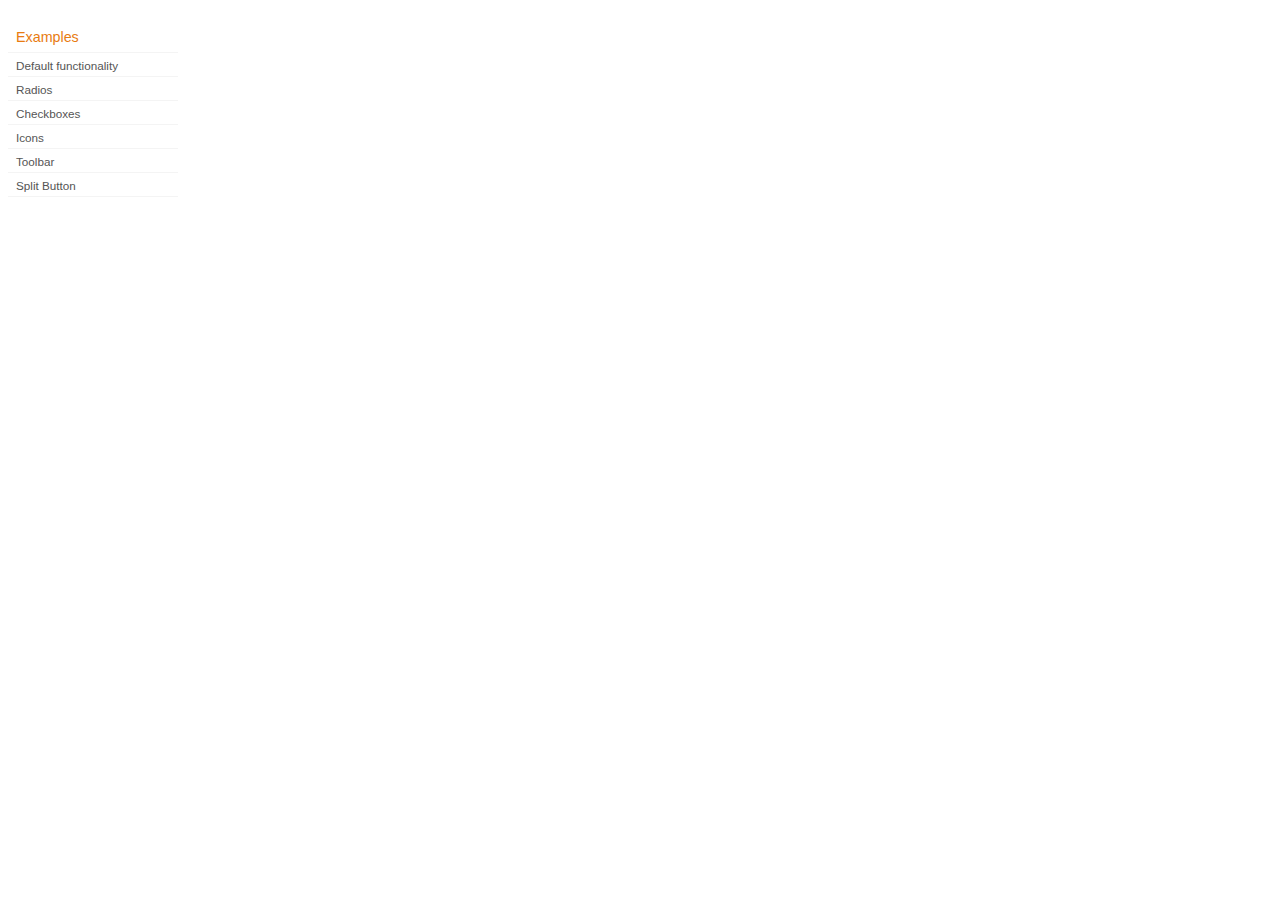
<file: Web Projects/Jquery-ui demo/development-bundle/demos/button/index.html>
<!DOCTYPE html>
<html lang="en">
<head>
	<meta charset="utf-8">
	<title>jQuery UI Button Demos</title>
	<link rel="stylesheet" href="../demos.css">
</head>
<body>

<div class="demos-nav">
	<h4>Examples</h4>
	<ul>
		<li class="demo-config-on"><a href="default.html">Default functionality</a></li>
		<li><a href="radio.html">Radios</a></li>
		<li><a href="checkbox.html">Checkboxes</a></li>
		<li><a href="icons.html">Icons</a></li>
		<li><a href="toolbar.html">Toolbar</a></li>
		<li><a href="splitbutton.html">Split Button</a></li>
	</ul>
</div>

</body>
</html>
</file>
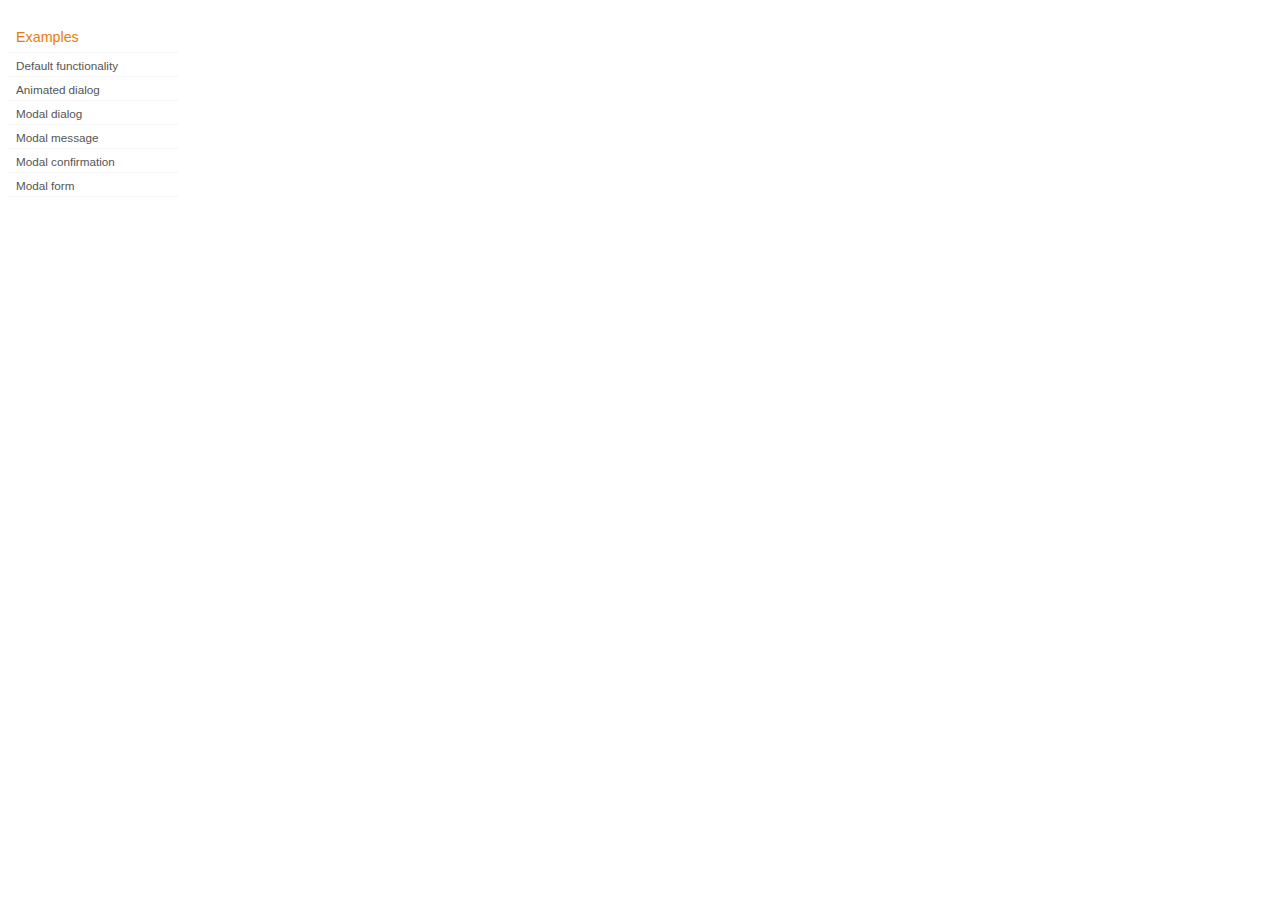
<file: Web Projects/Jquery-ui demo/development-bundle/demos/dialog/index.html>
<!DOCTYPE html>
<html lang="en">
<head>
	<meta charset="utf-8">
	<title>jQuery UI Dialog Demos</title>
	<link rel="stylesheet" href="../demos.css">
</head>
<body>

<div class="demos-nav">
	<h4>Examples</h4>
	<ul>
		<li class="demo-config-on"><a href="default.html">Default functionality</a></li>
		<li><a href="animated.html">Animated dialog</a></li>
		<li><a href="modal.html">Modal dialog</a></li>
		<li><a href="modal-message.html">Modal message</a></li>
		<li><a href="modal-confirmation.html">Modal confirmation</a></li>
		<li><a href="modal-form.html">Modal form</a></li>
	</ul>
</div>

</body>
</html>
</file>
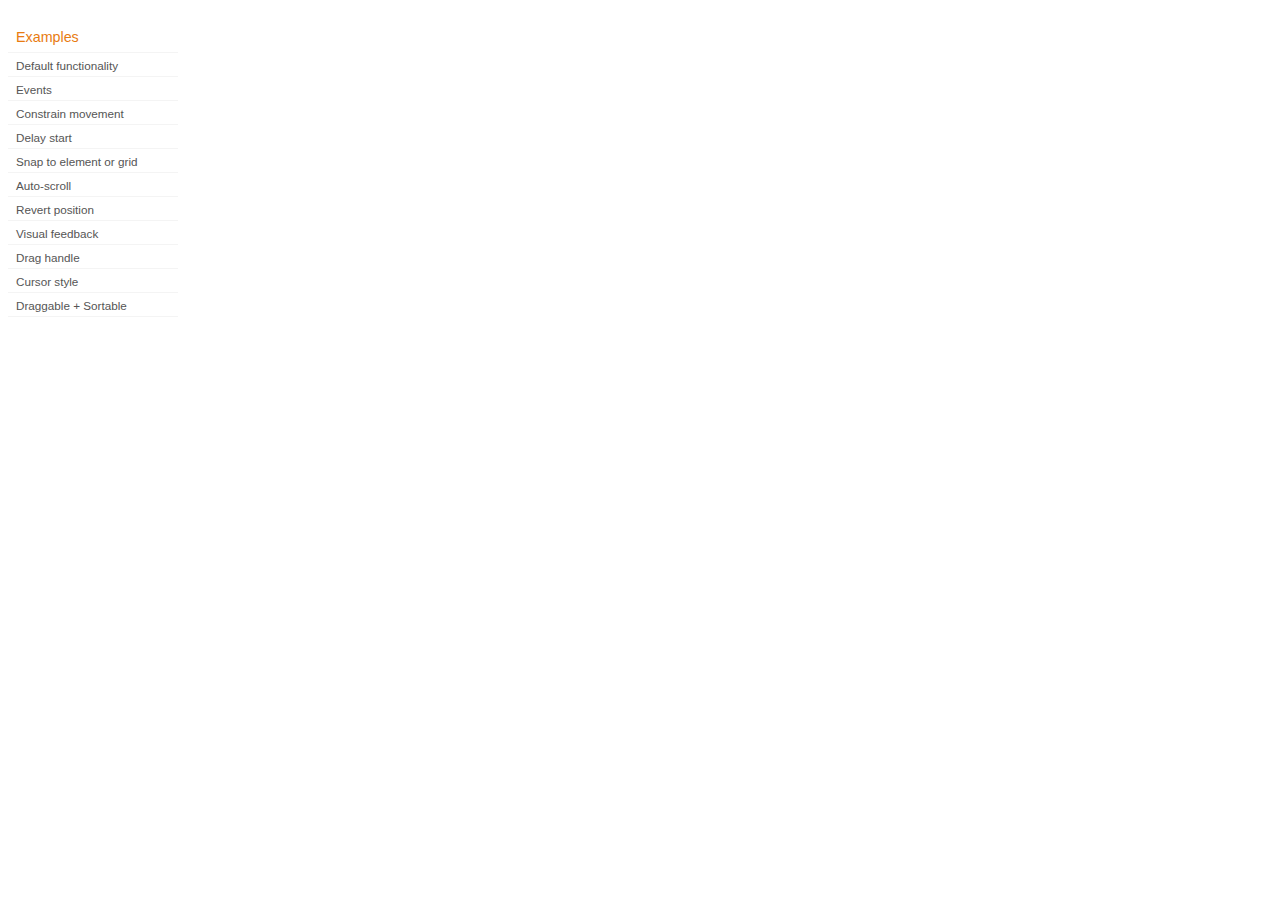
<file: Web Projects/Jquery-ui demo/development-bundle/demos/draggable/index.html>
<!DOCTYPE html>
<html lang="en">
<head>
	<meta charset="utf-8">
	<title>jQuery UI Draggable Demos</title>
	<link rel="stylesheet" href="../demos.css">
</head>
<body>

<div class="demos-nav">
	<h4>Examples</h4>
	<ul>
		<li class="demo-config-on"><a href="default.html">Default functionality</a></li>
		<li><a href="events.html">Events</a></li>
		<li><a href="constrain-movement.html">Constrain movement</a></li>
		<li><a href="delay-start.html">Delay start</a></li>
		<li><a href="snap-to.html">Snap to element or&#160;grid</a></li>
		<li><a href="scroll.html">Auto-scroll</a></li>
		<li><a href="revert.html">Revert position</a></li>
		<li><a href="visual-feedback.html">Visual feedback</a></li>
		<li><a href="handle.html">Drag handle</a></li>
		<li><a href="cursor-style.html">Cursor style</a></li>
		<li><a href="sortable.html">Draggable + Sortable</a></li>
	</ul>
</div>

</body>
</html>
</file>
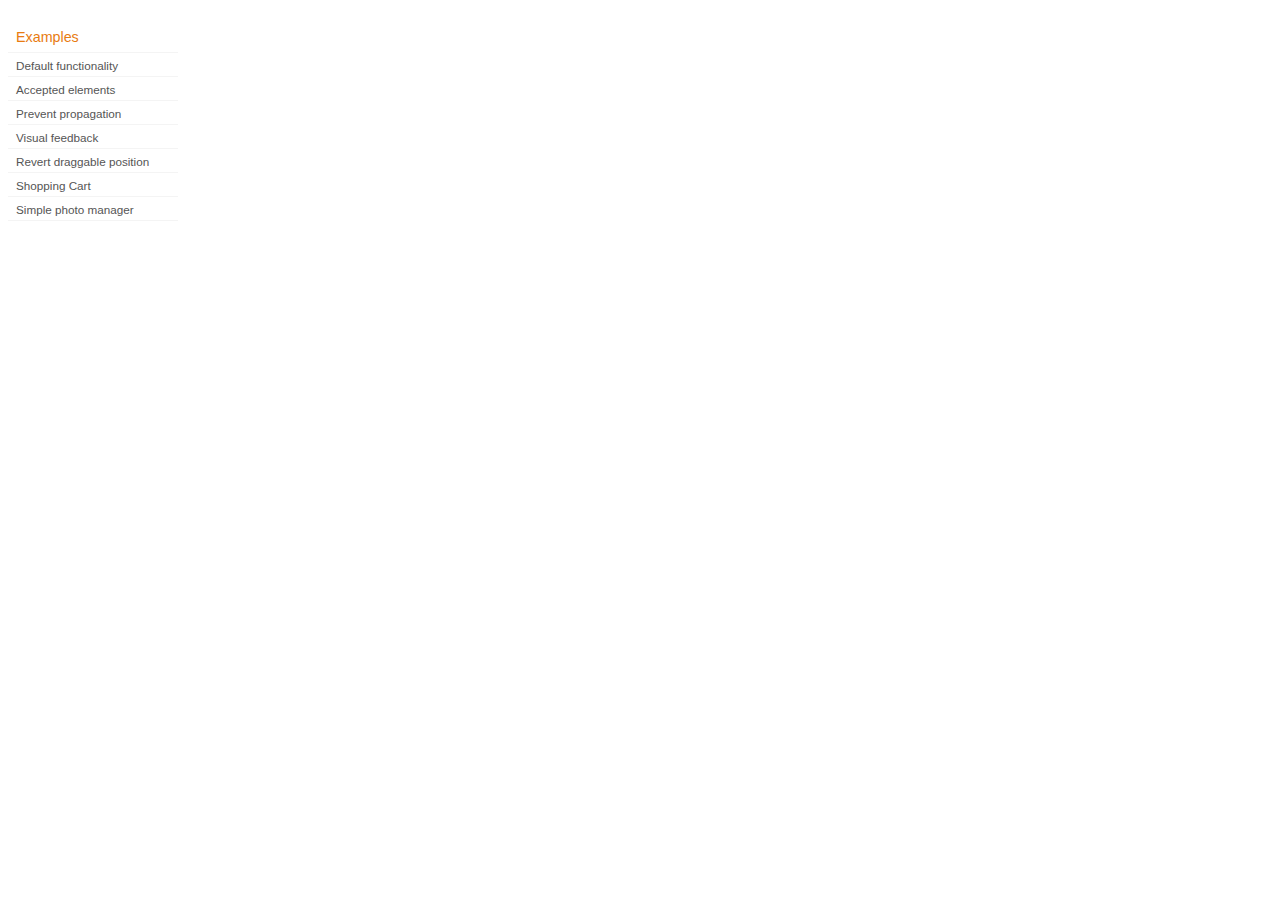
<file: Web Projects/Jquery-ui demo/development-bundle/demos/droppable/index.html>
<!DOCTYPE html>
<html lang="en">
<head>
	<meta charset="utf-8">
	<title>jQuery UI Droppable Demos</title>
	<link rel="stylesheet" href="../demos.css">
</head>
<body>

<div class="demos-nav">
	<h4>Examples</h4>
	<ul>
		<li class="demo-config-on"><a href="default.html">Default functionality</a></li>
		<li><a href="accepted-elements.html">Accepted elements</a></li>
		<li><a href="propagation.html">Prevent propagation</a></li>
		<li><a href="visual-feedback.html">Visual feedback</a></li>
		<li><a href="revert.html">Revert draggable position</a></li>
		<li><a href="shopping-cart.html">Shopping Cart</a></li>
		<li><a href="photo-manager.html">Simple photo manager</a></li>
	</ul>
</div>

</body>
</html>
</file>
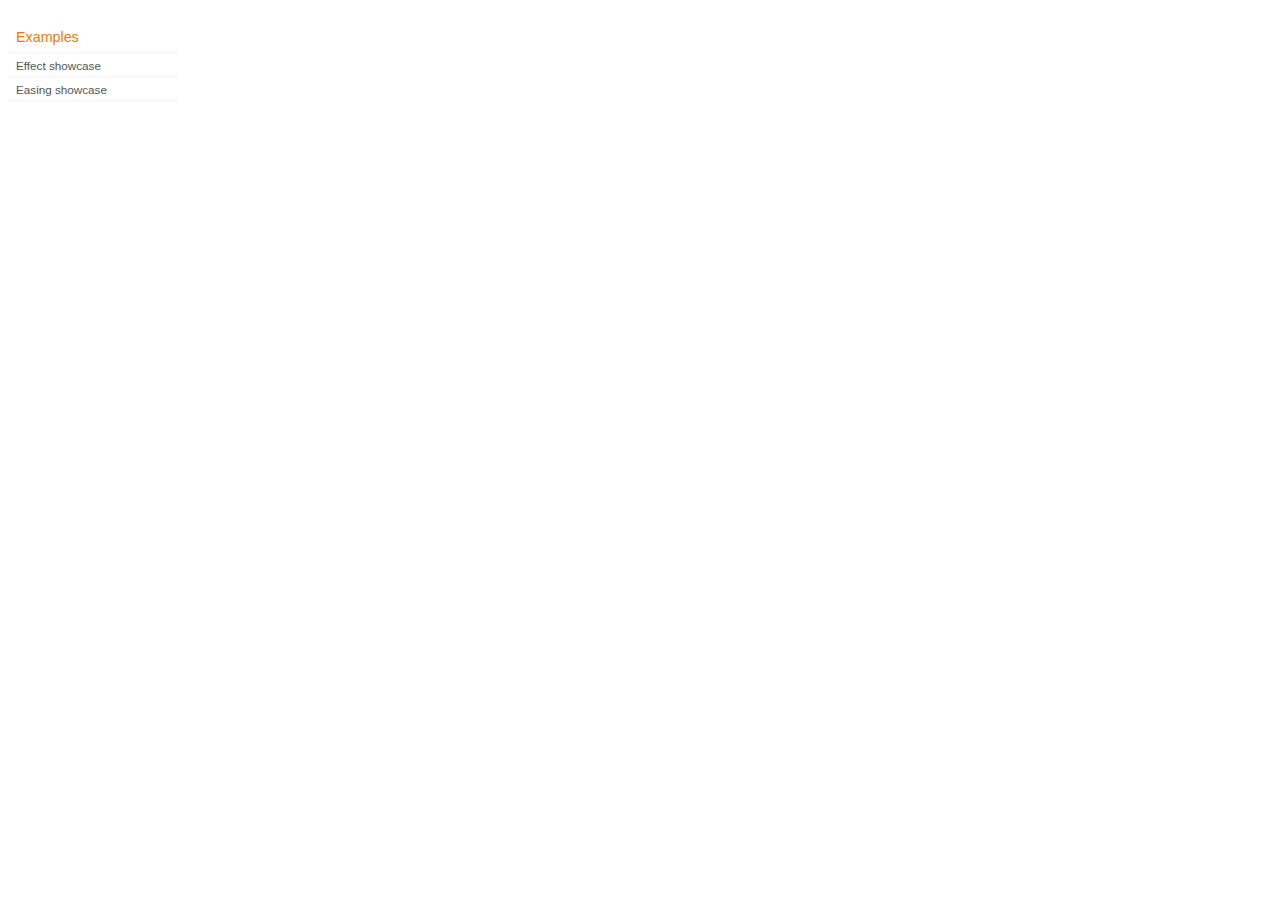
<file: Web Projects/Jquery-ui demo/development-bundle/demos/effect/index.html>
<!DOCTYPE html>
<html lang="en">
<head>
	<meta charset="utf-8">
	<title>jQuery UI Effects Demos</title>
	<link rel="stylesheet" href="../demos.css">
</head>
<body>

<div class="demos-nav">
	<h4>Examples</h4>
	<ul>
		<li class="demo-config-on"><a href="default.html">Effect showcase</a></li>
		<li><a href="easing.html">Easing showcase</a></li>
	</ul>
</div>

</body>
</html>
</file>
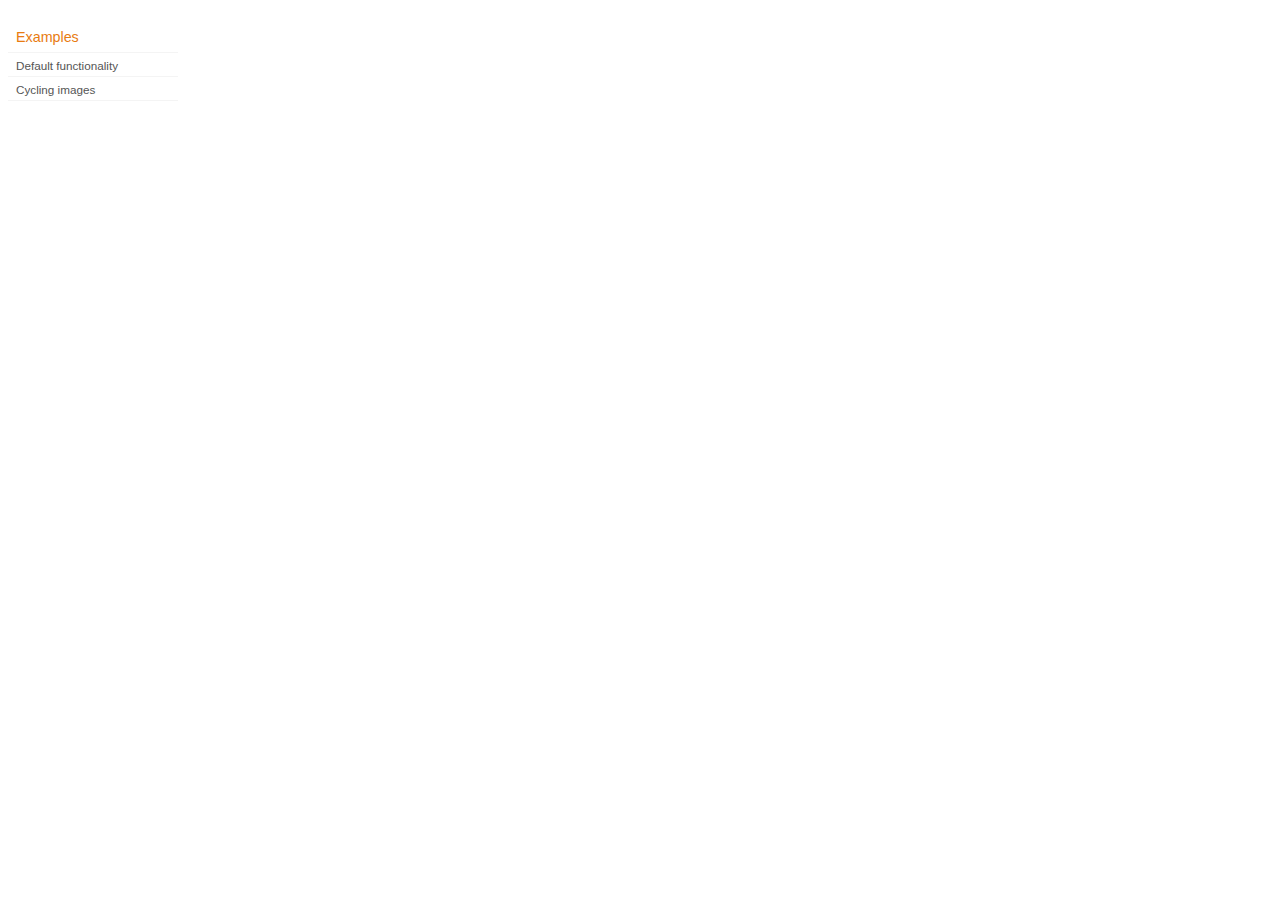
<file: Web Projects/Jquery-ui demo/development-bundle/demos/position/index.html>
<!DOCTYPE html>
<html lang="en">
<head>
	<meta charset="utf-8">
	<title>jQuery UI Position Demo</title>
	<link rel="stylesheet" href="../demos.css">
</head>
<body>

<div class="demos-nav">
	<h4>Examples</h4>
	<ul>
		<li class="demo-config-on"><a href="default.html">Default functionality</a></li>
		<li><a href="cycler.html">Cycling images</a></li>
	</ul>
</div>

</body>
</html>
</file>
<file: Fish Tank/css/960_12_col.css>
body{min-width:960px}.container_12{margin-left:auto;margin-right:auto;width:960px}.grid_1,.grid_2,.grid_3,.grid_4,.grid_5,.grid_6,.grid_7,.grid_8,.grid_9,.grid_10,.grid_11,.grid_12{display:inline;float:left;margin-left:10px;margin-right:10px}.push_1,.pull_1,.push_2,.pull_2,.push_3,.pull_3,.push_4,.pull_4,.push_5,.pull_5,.push_6,.pull_6,.push_7,.pull_7,.push_8,.pull_8,.push_9,.pull_9,.push_10,.pull_10,.push_11,.pull_11{position:relative}.alpha{margin-left:0}.omega{margin-right:0}.container_12 .grid_1{width:60px}.container_12 .grid_2{width:140px}.container_12 .grid_3{width:220px}.container_12 .grid_4{width:300px}.container_12 .grid_5{width:380px}.container_12 .grid_6{width:460px}.container_12 .grid_7{width:540px}.container_12 .grid_8{width:620px}.container_12 .grid_9{width:700px}.container_12 .grid_10{width:780px}.container_12 .grid_11{width:860px}.container_12 .grid_12{width:940px}.container_12 .prefix_1{padding-left:80px}.container_12 .prefix_2{padding-left:160px}.container_12 .prefix_3{padding-left:240px}.container_12 .prefix_4{padding-left:320px}.container_12 .prefix_5{padding-left:400px}.container_12 .prefix_6{padding-left:480px}.container_12 .prefix_7{padding-left:560px}.container_12 .prefix_8{padding-left:640px}.container_12 .prefix_9{padding-left:720px}.container_12 .prefix_10{padding-left:800px}.container_12 .prefix_11{padding-left:880px}.container_12 .suffix_1{padding-right:80px}.container_12 .suffix_2{padding-right:160px}.container_12 .suffix_3{padding-right:240px}.container_12 .suffix_4{padding-right:320px}.container_12 .suffix_5{padding-right:400px}.container_12 .suffix_6{padding-right:480px}.container_12 .suffix_7{padding-right:560px}.container_12 .suffix_8{padding-right:640px}.container_12 .suffix_9{padding-right:720px}.container_12 .suffix_10{padding-right:800px}.container_12 .suffix_11{padding-right:880px}.container_12 .push_1{left:80px}.container_12 .push_2{left:160px}.container_12 .push_3{left:240px}.container_12 .push_4{left:320px}.container_12 .push_5{left:400px}.container_12 .push_6{left:480px}.container_12 .push_7{left:560px}.container_12 .push_8{left:640px}.container_12 .push_9{left:720px}.container_12 .push_10{left:800px}.container_12 .push_11{left:880px}.container_12 .pull_1{left:-80px}.container_12 .pull_2{left:-160px}.container_12 .pull_3{left:-240px}.container_12 .pull_4{left:-320px}.container_12 .pull_5{left:-400px}.container_12 .pull_6{left:-480px}.container_12 .pull_7{left:-560px}.container_12 .pull_8{left:-640px}.container_12 .pull_9{left:-720px}.container_12 .pull_10{left:-800px}.container_12 .pull_11{left:-880px}.clear{clear:both;display:block;overflow:hidden;visibility:hidden;width:0;height:0}.clearfix:before,.clearfix:after,.container_12:before,.container_12:after{content:'.';display:block;overflow:hidden;visibility:hidden;font-size:0;line-height:0;width:0;height:0}.clearfix:after,.container_12:after{clear:both}.clearfix,.container_12{zoom:1}
</file>
<file: Fish Tank/css/style.css>
h1{
	color:black;
	font-size:35px;
	margin-left:20px;
}

h2{
	margin:6px 0px 10px 20px;
	font-size:25px;
	border-bottom:2px solid black;  
	color:#de5400;
	
}

h3{
	margin:0px 0px 5px 20px;
	font-size:20px;
}

h6{
	color:#f9f3f3;
	margin:5px 0px 5px 25px;
	font-size:18px;
	
}

button{
	margin:10px 0px 10px 20px;	
}

.grid_6 {
	min-height:300px;
	margin:10px 8px 5px 8px;
	border: 2px black solid;
	background-image:url("../img/background.png")
}


#water{
	
}

#temp{
		
}

#food{
		
}

#ph{
	
}

#nitro{
	
}

#refreshing{
	display:none;
}

#heaton{
	/*display:none;*/
}

#heatoff{
	display:none;
}
</file>
<file: Web Projects/Jquery-ui demo/development-bundle/demos/demos.css>
body {
	font-size: 62.5%;
}

table {
	font-size: 1em;
}

/* Site
   -------------------------------- */

body {
	font-family: "Trebuchet MS", "Helvetica", "Arial",  "Verdana", "sans-serif";
}

/* Layout
   -------------------------------- */

.layout-grid {
	width: 960px;
}

.layout-grid td {
	vertical-align: top;
}

.layout-grid td.left-nav {
	width: 140px;
}

.layout-grid td.normal {
	border-left: 1px solid #eee;
	padding: 20px 24px;
	font-family: "Trebuchet MS", "Helvetica", "Arial",  "Verdana", "sans-serif";
}

.layout-grid td.demos {
	background: url('/images/demos_bg.jpg') no-repeat;
	height: 337px;
	overflow: hidden;
}

/* Normal
   -------------------------------- */

.normal h3,
.normal h4 {
	margin: 0;
	font-weight: normal;
}

.normal h3 {
	padding: 0 0 9px;
	font-size: 1.8em;
}

.normal h4 {
	padding-bottom: 21px;
	border-bottom: 1px dashed #999;
	font-size: 1.2em;
	font-weight: bold;
}

.normal p {
	font-size: 1.2em;
}

/* Demos */

.demos-nav, .demos-nav dt, .demos-nav dd, .demos-nav ul, .demos-nav li {
	margin: 0;
	padding: 0
}

.demos-nav {
	float: left;
	width: 170px;
	font-size: 1.3em;
}

.demos-nav dt,
.demos-nav h4 {
	margin: 0;
	padding: 0;
	font: normal 1.1em "Trebuchet MS", "Helvetica", "Arial",  "Verdana", "sans-serif";
	color: #e87b10;
}

.demos-nav dt,
.demos-nav h4 {
	margin-top: 1.5em;
	margin-bottom: 0;
	padding-left: 8px;
	padding-bottom:5px;
	line-height: 1.2em;
	border-bottom: 1px solid #F4F4F4;
}

.demos-nav dd a,
.demos-nav li a {
	border-bottom: 1px solid #F4F4F4;
	display:block;
	padding: 4px 3px 4px 8px;
	font-size: 90%;
	text-decoration: none;
	color: #555 ;
	margin:2px 0;
	height:13px;
}

.demos-nav dd a:hover,
.demos-nav dd a:focus,
.demos-nav dd a:hover,
.demos-nav dd a:focus {
	background: #f3f3f3;
	color:#000;
	-moz-border-radius: 5px; -webkit-border-radius: 5px;
}
 .demos-nav dd a.selected {
	background: #555;
	color:#ffffff;
	-moz-border-radius: 5px; -webkit-border-radius: 5px;
}


/* new styles for demo pages, added by Filament 12.29.08
eventually we should convert the font sizes to ems -- using px for now to minimize style conflicts
*/

.normal h3.demo-header { font-size:32px; padding:0 0 5px; border-bottom:1px solid #eee; text-transform: capitalize; }
.normal h4.demo-subheader { font-size:10px; text-transform: uppercase; color:#999; padding:8px 0 3px; border:0; margin:0; }
.normal a:link,
.normal a:visited { color:#1b75bb; text-decoration:none; }
.normal a:hover,
.normal a:active { color:#0b559b; }

#demo-config { padding:20px 0 0; }

#demo-frame { float:left; width:540px; height:380px; border:1px solid #ddd; overflow: auto; position: relative; }
#demo-frame h3, #demo-frame h4 { padding: 0; font-weight: bold; font-size: 1em; }

#demo-config-menu { float:right; width:180px;  }
#demo-config-menu h4 { font-size:13px; color:#666; font-weight:normal; border:0; padding-left:18px; }

#demo-config-menu ul { list-style: none; padding: 0; margin: 0; }

#demo-config-menu li { font-size:12px; padding:0 0 0 10px; margin:3px 0; zoom: 1; }

#demo-config-menu li a:link,
#demo-config-menu li a:visited { display:block; padding:1px 8px 4px; border-bottom:1px dotted #b3b3b3; }
* html #demo-config-menu li a:link,
* html #demo-config-menu li a:visited { padding:1px 8px 2px; }
#demo-config-menu li a:hover,
#demo-config-menu li a:active { background-color:#f6f6f6; }

#demo-config-menu li.demo-config-on { background: url(images/demo-config-on-tile.gif) repeat-x left center; }

#demo-config-menu li.demo-config-on a:link,
#demo-config-menu li.demo-config-on a:visited,
#demo-config-menu li.demo-config-on a:hover,
#demo-config-menu li.demo-config-on a:active { background: url(images/demo-config-on.gif) no-repeat left; padding-left:18px; color:#fff; border:0; margin-left:-10px; margin-top: 0px; margin-bottom: 0px; }

#demo-source, #demo-notes {
	clear: both;
	padding: 20px 0 0;
	font-size: 1.3em;
}

#demo-notes { width:520px; color:#333; font-size: 1em; }
#demo-notes p code, .demo-description p code { padding: 0; font-weight: bold; }
#demo-source pre, #demo-source code { padding: 0; }
code, pre { padding:8px 0 8px 20px ; font-size: 1.2em; line-height:130%;  }

#demo-source a:link,
#demo-source a:visited,
#demo-source a:hover,
#demo-source a:active { font-size:12px; padding-left:13px; background-position: left center; background-repeat: no-repeat; }

#demo-source a.source-open:link,
#demo-source a.source-open:visited,
#demo-source a.source-open:hover,
#demo-source a.source-open:active { background-image: url(images/demo-spindown-open.gif); }

#demo-source a.source-closed:link,
#demo-source a.source-closed:visited,
#demo-source a.source-closed:hover,
#demo-source a.source-closed:active { background-image: url(images/demo-spindown-closed.gif); }

div.demo {
	padding:12px;
	font-family: "Trebuchet MS", "Arial", "Helvetica", "Verdana", "sans-serif";
}

div.demo h3.docs { clear:left; font-size:12px; font-weight:normal; padding:0 0 1em; margin:0; }

div.demo-description {
	clear:both;
	padding:12px;
	font-family: "Trebuchet MS", "Arial", "Helvetica", "Verdana", "sans-serif";
	font-size: 1.3em;
	line-height: 1.4em;
}

.ui-draggable, .ui-droppable {
	background-position: top left;
}

.left-nav .demos-nav {
	padding-right: 10px;
}

#demo-link { font-size:11px;  padding-top: 6px; clear: both; overflow: hidden; }
#demo-link a span.ui-icon { float:left; margin-right:3px; }

/* Component containers
----------------------------------*/
#widget-docs .ui-widget { font-family: Trebuchet MS,Verdana,Arial,sans-serif; font-size: 1em; }
#widget-docs .ui-widget input, #widget-docs .ui-widget select, #widget-docs .ui-widget textarea, #widget-docs .ui-widget button { font-family: Trebuchet MS,Verdana,Arial,sans-serif; font-size: 1em; }
#widget-docs .ui-widget-header { border: 1px solid #ffffff; background: #464646 url(images/464646_40x100_textures_01_flat_100.png) 50% 50% repeat-x; color: #ffffff; font-weight: bold; }
#widget-docs .ui-widget-header a { color: #ffffff; }
#widget-docs .ui-widget-content { border: 1px solid #ffffff; background: #ffffff url(images/ffffff_40x100_textures_01_flat_75.png) 50% 50% repeat-x; color: #222222; }
#widget-docs .ui-widget-content a { color: #222222; }

/* Interaction states
----------------------------------*/
#widget-docs .ui-state-default, #widget-docs .ui-widget-content #widget-docs .ui-state-default { border: 1px solid #666666; background: #555555 url(images/555555_40x100_textures_03_highlight_soft_75.png) 50% 50% repeat-x; font-weight: normal; color: #ffffff; outline: none; }
#widget-docs .ui-state-default a { color: #ffffff; text-decoration: none; outline: none; }
#widget-docs .ui-state-hover, #widget-docs .ui-widget-content #widget-docs .ui-state-hover, #widget-docs .ui-state-focus, #widget-docs .ui-widget-content #widget-docs .ui-state-focus { border: 1px solid #666666; background: #444444 url(images/444444_40x100_textures_03_highlight_soft_60.png) 50% 50% repeat-x; font-weight: normal; color: #ffffff; outline: none; }
#widget-docs .ui-state-hover a { color: #ffffff; text-decoration: none; outline: none; }
#widget-docs .ui-state-active, #widget-docs .ui-widget-content #widget-docs .ui-state-active { border: 1px solid #666666; background: #ffffff url(images/ffffff_40x100_textures_01_flat_65.png) 50% 50% repeat-x; font-weight: normal; color: #F6921E; outline: none; }
#widget-docs .ui-state-active a { color: #F6921E; outline: none; text-decoration: none; }

/* Interaction Cues
----------------------------------*/
#widget-docs .ui-state-highlight, #widget-docs .ui-widget-content #widget-docs .ui-state-highlight {border: 1px solid #fcefa1; background: #fbf9ee url(images/fbf9ee_40x100_textures_02_glass_55.png) 50% 50% repeat-x; color: #363636; }
#widget-docs .ui-state-error, #widget-docs .ui-widget-content #widget-docs .ui-state-error {border: 1px solid #cd0a0a; background: #fef1ec url(images/fef1ec_40x100_textures_05_inset_soft_95.png) 50% bottom repeat-x; color: #cd0a0a; }
#widget-docs .ui-state-error-text, #widget-docs .ui-widget-content #widget-docs .ui-state-error-text { color: #cd0a0a; }
#widget-docs .ui-state-disabled, #widget-docs .ui-widget-content #widget-docs .ui-state-disabled { opacity: .35; filter:Alpha(Opacity=35); background-image: none; }
#widget-docs .ui-priority-primary, #widget-docs .ui-widget-content #widget-docs .ui-priority-primary { font-weight: bold; }
#widget-docs .ui-priority-secondary, #widget-docs .ui-widget-content #widget-docs .ui-priority-secondary { opacity: .7; filter:Alpha(Opacity=70); font-weight: normal; }

/* Icons
----------------------------------*/

/* states and images */
#demo-frame-wrapper .ui-icon, #widget-docs .ui-icon { width: 16px; height: 16px; background-image: url(images/222222_256x240_icons_icons.png); }
#widget-docs .ui-widget-content .ui-icon {background-image: url(images/222222_256x240_icons_icons.png); }
#widget-docs .ui-widget-header .ui-icon {background-image: url(images/222222_256x240_icons_icons.png); }
#widget-docs .ui-state-default .ui-icon { background-image: url(images/888888_256x240_icons_icons.png); }
#widget-docs .ui-state-hover .ui-icon, #widget-docs .ui-state-focus .ui-icon {background-image: url(images/454545_256x240_icons_icons.png); }
#widget-docs .ui-state-active .ui-icon {background-image: url(images/454545_256x240_icons_icons.png); }
#widget-docs .ui-state-highlight .ui-icon {background-image: url(images/2e83ff_256x240_icons_icons.png); }
#widget-docs .ui-state-error .ui-icon, #widget-docs .ui-state-error-text .ui-icon {background-image: url(images/cd0a0a_256x240_icons_icons.png); }


/* Misc visuals
----------------------------------*/

/* Corner radius */
#widget-docs .ui-corner-tl { -moz-border-radius-topleft: 4px; -webkit-border-top-left-radius: 4px; }
#widget-docs .ui-corner-tr { -moz-border-radius-topright: 4px; -webkit-border-top-right-radius: 4px; }
#widget-docs .ui-corner-bl { -moz-border-radius-bottomleft: 4px; -webkit-border-bottom-left-radius: 4px; }
#widget-docs .ui-corner-br { -moz-border-radius-bottomright: 4px; -webkit-border-bottom-right-radius: 4px; }
#widget-docs .ui-corner-top { -moz-border-radius-topleft: 4px; -webkit-border-top-left-radius: 4px; -moz-border-radius-topright: 4px; -webkit-border-top-right-radius: 4px; }
#widget-docs .ui-corner-bottom { -moz-border-radius-bottomleft: 4px; -webkit-border-bottom-left-radius: 4px; -moz-border-radius-bottomright: 4px; -webkit-border-bottom-right-radius: 4px; }
#widget-docs .ui-corner-right {  -moz-border-radius-topright: 4px; -webkit-border-top-right-radius: 4px; -moz-border-radius-bottomright: 4px; -webkit-border-bottom-right-radius: 4px; }
#widget-docs .ui-corner-left { -moz-border-radius-topleft: 4px; -webkit-border-top-left-radius: 4px; -moz-border-radius-bottomleft: 4px; -webkit-border-bottom-left-radius: 4px; }
#widget-docs .ui-corner-all { -moz-border-radius: 4px; -webkit-border-radius: 4px; }

/* Overlays */
#widget-docs .ui-widget-overlay { background: #aaaaaa url(images/aaaaaa_40x100_textures_01_flat_0.png) 50% 50% repeat-x; opacity: .30;filter:Alpha(Opacity=30); }
#widget-docs .ui-widget-shadow { margin: -8px 0 0 -8px; padding: 8px; background: #aaaaaa url(images/aaaaaa_40x100_textures_01_flat_0.png) 50% 50% repeat-x; opacity: .30;filter:Alpha(Opacity=30); -moz-border-radius: 8px; -webkit-border-radius: 8px; }

/*
----------------------------------*/

#widget-docs { margin:20px 0 0; border: none; }

#widget-docs h2, #widget-docs h3, #widget-docs h4, #widget-docs p, #widget-docs ul, #widget-docs code { margin:0; padding:0; }
#widget-docs code { display:block; color:#444; font-size:.9em; margin:0 0 1em; }
#widget-docs code strong { color:#000; }
#widget-docs p { margin:0 3em 1.2em 0; }
#widget-docs p.intro { font-size:13px; color:#666; line-height:1.3; }
#widget-docs ul { list-style-type: none; }

#widget-docs h2 { font-size:16px; margin:1.2em 0 .5em; }
#widget-docs h3 { font-size:14px; color:#e6820E; margin:1.5em 0 .5em; }
.normal #widget-docs h4 { font-size:12px; color:#000; border:0; margin:0 0 .5em; }

#docs-overview-main { width:400px; }
#docs-overview-sidebar { float:right; width:200px; }
#docs-overview-sidebar a span { color:#666; }
#widget-docs #docs-overview-main p { margin-right:0; }
#widget-docs #docs-overview-sidebar h4 { padding-left:0; }

.docs-list-header { float:left; width:100%; margin:10px 0 0; border-bottom:1px solid #eee; }
#widget-docs .docs-list-header h2 { float:left; margin:0; }
#widget-docs .docs-list-header p { float:right; margin:5px 0; font-size:11px; }

.docs-list { float:left; width:100%; padding:0 0 10px; }
.docs-list .param-header { float:left; clear:left; width:100%; padding:8px 0; border-top:1px solid #eee; }
#widget-docs .param-header h3, #widget-docs .param-header p { margin:0; float:left; }
#widget-docs .param-header h3 { width:50%; }
#widget-docs .param-header h3 span { background: url(images/demo-spindown-closed.gif) no-repeat left; padding-left:13px; }
#widget-docs .param-open .param-header h3 span { background: url(images/demo-spindown-open.gif) no-repeat left; }
#widget-docs .param-header p { width:24%; }
#widget-docs .param-header p.param-type span { background: url(images/icon-docs-info.gif) no-repeat left; cursor:pointer; border-bottom:1px dashed #ccc; padding-left:15px; }

.param-details { padding-left:13px; }
.param-args { margin:0 0 1.5em; border-top:1px dotted #ccc;}
.param-args td { padding:3px 30px 3px 5px; border-bottom:1px dotted #ccc;  }


/* overrides for ui-tab styles */
#widget-docs ul.ui-tabs-nav { padding:0 0 0 8px; }
#widget-docs .ui-tabs-nav li { margin:5px 5px 0 0; }

#widget-docs .ui-tabs-nav li a:link,
#widget-docs .ui-tabs-nav li a:visited,
#widget-docs .ui-tabs-nav li a:hover,
#widget-docs .ui-tabs-nav li a:active { font-size:14px; padding:4px 1.2em 3px; color:#fff; }

#widget-docs .ui-tabs-nav li.ui-tabs-selected a:link,
#widget-docs .ui-tabs-nav li.ui-tabs-selected a:visited,
#widget-docs .ui-tabs-nav li.ui-tabs-selected a:hover,
#widget-docs .ui-tabs-nav li.ui-tabs-selected a:active { color:#e6820E; }

#widget-docs .ui-tabs-panel { padding:20px 9px; font-size:12px; line-height:1.4; color:#000; }

#widget-docs .ui-widget-content a:link,
#widget-docs .ui-widget-content a:visited { color:#1b75bb; text-decoration:none; }
#widget-docs .ui-widget-content a:hover,
#widget-docs .ui-widget-content a:active { color:#0b559b; }
</file>
